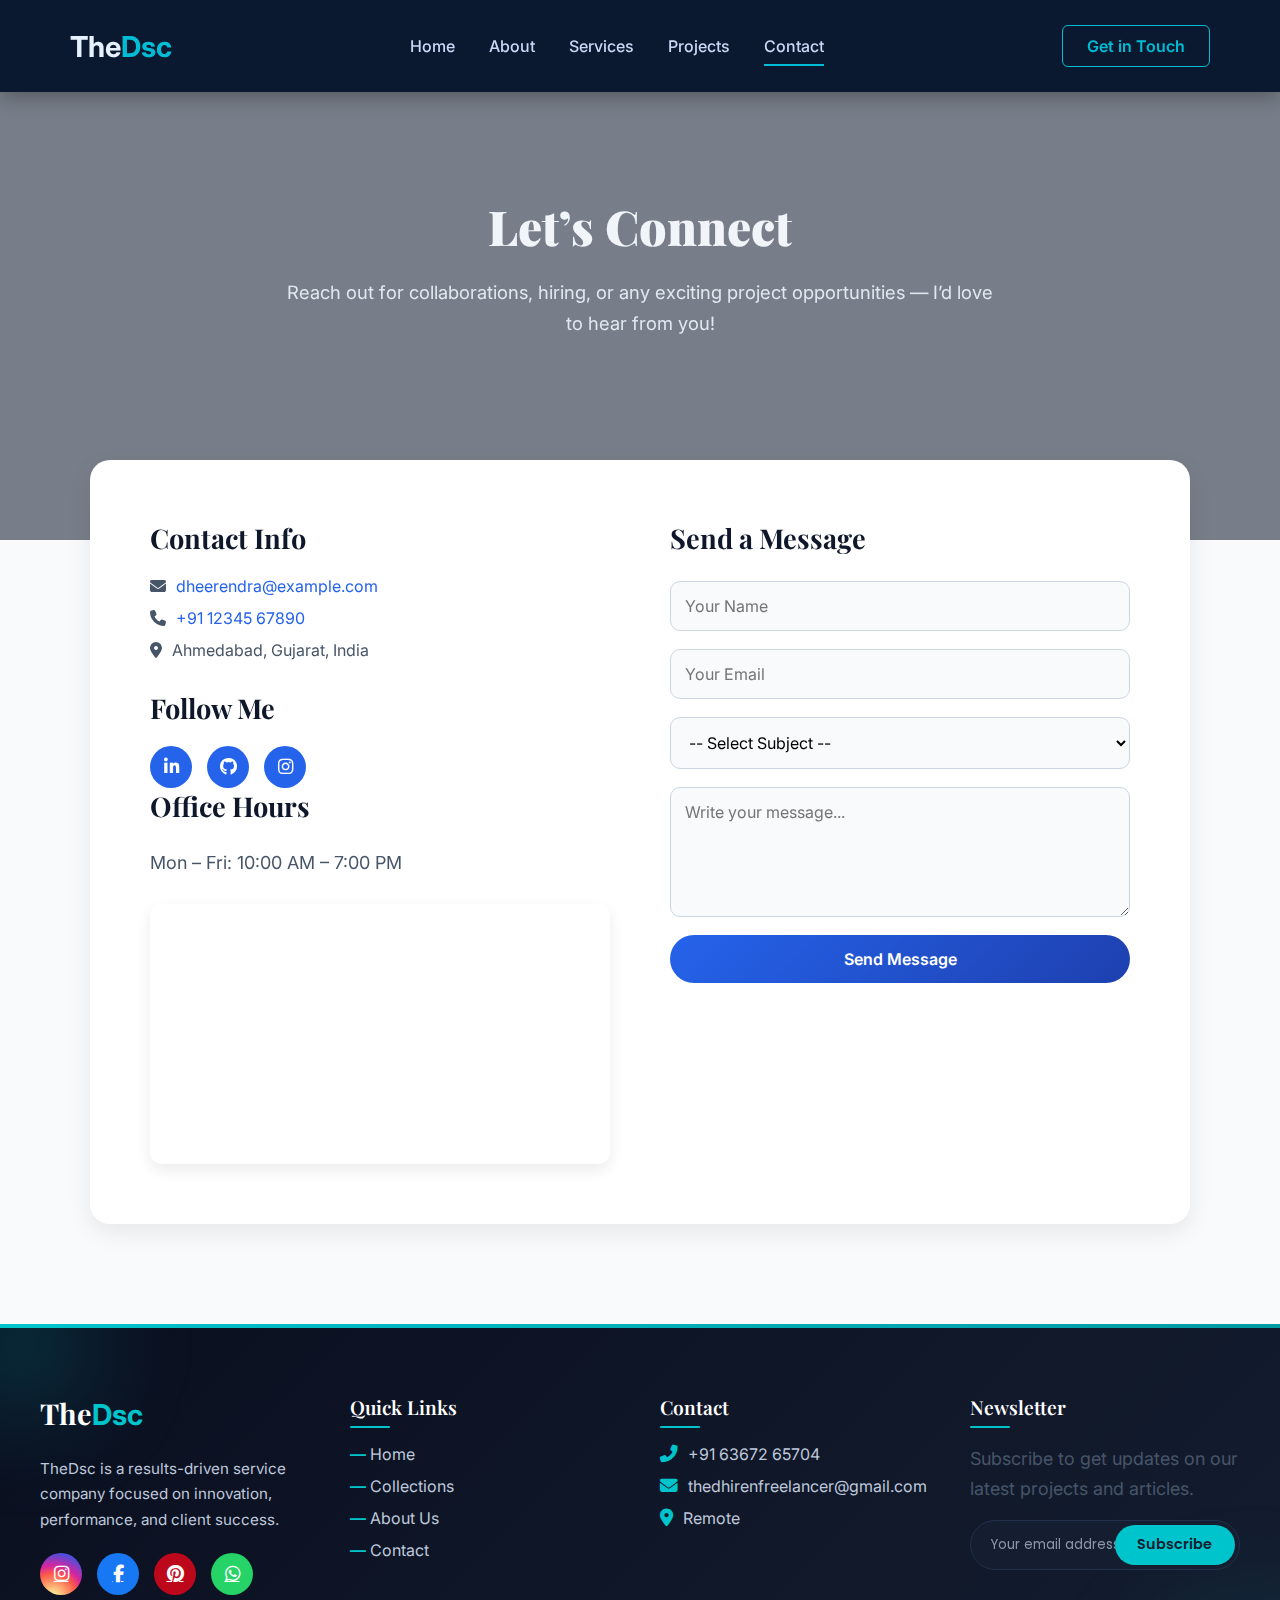
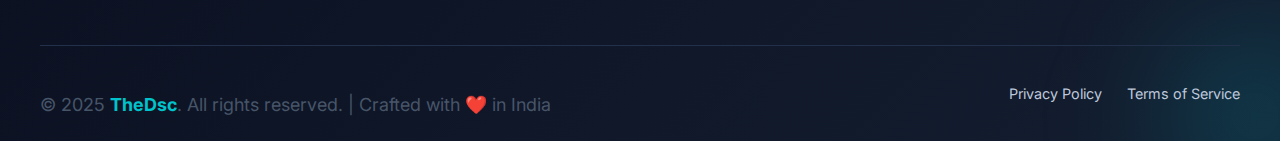
<file: contact.html>
<!DOCTYPE html>
<html lang="en">
<head>
  <meta charset="UTF-8" />
  <meta name="viewport" content="width=device-width, initial-scale=1.0" />
  <title>Contact | Dheerendra Singh</title>
  <link href="https://fonts.googleapis.com/css2?family=Inter:wght@400;500;600;700&family=Playfair+Display:wght@700;900&display=swap" rel="stylesheet">
  <link rel="stylesheet" href="https://cdnjs.cloudflare.com/ajax/libs/font-awesome/6.5.0/css/all.min.css">
  <link rel="stylesheet" href="index.css">

  <style>
    body {
      font-family: 'Inter', sans-serif;
      background-color: #f8fafc;
      color: #1e293b;
      margin: 0;
      padding: 0;
    }

    h1, h2, h3 {
      font-family: 'Playfair Display', serif;
    }

    /* HERO SECTION */
    .contact-hero {
      position: relative;
      height: 60vh;
      background: url('https://images.unsplash.com/photo-1522204501921-1943f3fb9c07?auto=format&fit=crop&w=1600&q=80') center/cover no-repeat;
      display: flex;
      flex-direction: column;
      justify-content: center;
      align-items: center;
      text-align: center;
      color: #fff;
      overflow: hidden;
    }

    .contact-hero::before {
      content: "";
      position: absolute;
      top: 0; left: 0;
      width: 100%; height: 100%;
      background: rgba(15, 23, 42, 0.55);
      backdrop-filter: blur(2px);
      z-index: 1;
    }

    .contact-hero-content {
      position: relative;
      z-index: 2;
      max-width: 750px;
      padding: 20px;
    }

    .contact-hero-content h1 {
      font-size: 3rem;
      font-weight: 900;
      margin-bottom: 0.8rem;
      color: #f1f5f9;
    }

    .contact-hero-content p {
      font-size: 1.15rem;
      color: #e2e8f0;
      line-height: 1.7;
    }

    /* CONTACT SECTION */
    .contact-section {
      max-width: 1100px;
      margin: -80px auto 100px;
      background: #fff;
      border-radius: 20px;
      box-shadow: 0 8px 25px rgba(0,0,0,0.08);
      padding: 60px;
      display: grid;
      grid-template-columns: 1fr 1fr;
      gap: 60px;
      position: relative;
      z-index: 2;
    }

    @media (max-width: 900px) {
      .contact-section {
        grid-template-columns: 1fr;
        padding: 40px 25px;
      }
    }

    /* LEFT INFO */
    .contact-info h3 {
      font-size: 1.7rem;
      color: #0f172a;
      margin-bottom: 20px;
    }

    .contact-info ul {
      list-style: none;
      padding: 0;
      margin-bottom: 30px;
    }

    .contact-info ul li {
      display: flex;
      align-items: center;
      gap: 10px;
      margin-bottom: 12px;
      font-size: 1rem;
      color: #475569;
    }

    .contact-info a {
      color: #2563eb;
      text-decoration: none;
      transition: color 0.3s;
    }

    .contact-info a:hover {
      color: #1e40af;
    }

    /* SOCIAL ICONS */
    .social-icons {
      display: flex;
      gap: 15px;
      margin-top: 20px;
    }

    .social-icons a {
      display: inline-flex;
      align-items: center;
      justify-content: center;
      width: 42px;
      height: 42px;
      border-radius: 50%;
      background: #2563eb;
      color: #fff;
      font-size: 1.1rem;
      transition: all 0.3s ease;
    }

    .social-icons a:hover {
      background: #1e40af;
      transform: translateY(-4px);
    }

    /* FORM SECTION */
    .contact-form h3 {
      font-size: 1.7rem;
      color: #0f172a;
      margin-bottom: 25px;
    }

    .contact-form form {
      display: flex;
      flex-direction: column;
    }

    .contact-form input,
    .contact-form select,
    .contact-form textarea {
      width: 100%;
      padding: 14px;
      margin-bottom: 18px;
      border-radius: 10px;
      border: 1px solid #cbd5e1;
      background: #f9fafb;
      font-size: 1rem;
      transition: all 0.3s;
    }

    .contact-form input:focus,
    .contact-form select:focus,
    .contact-form textarea:focus {
      border-color: #2563eb;
      box-shadow: 0 0 8px rgba(37, 99, 235, 0.2);
      outline: none;
    }

    .contact-form button {
      background: linear-gradient(135deg, #2563eb, #1e40af);
      color: #fff;
      border: none;
      padding: 14px 30px;
      border-radius: 50px;
      font-size: 1rem;
      font-weight: 600;
      cursor: pointer;
      transition: 0.3s ease;
    }

    .contact-form button:hover {
      transform: scale(1.05);
      box-shadow: 0 6px 20px rgba(37,99,235,0.4);
    }

    /* MAP */
    .map-container {
      width: 100%;
      height: 260px;
      border-radius: 12px;
      overflow: hidden;
      box-shadow: 0 6px 15px rgba(0,0,0,0.08);
      margin-top: 25px;
    }
  </style>
</head>

<body>
  <!-- Dynamic Header -->
  <header id="header-placeholder"></header>

  <!-- HERO SECTION -->
  <section class="contact-hero">
    <div class="contact-hero-content">
      <h1>Let’s Connect</h1>
      <p>Reach out for collaborations, hiring, or any exciting project opportunities — I’d love to hear from you!</p>
    </div>
  </section>

  <!-- CONTACT MAIN CONTENT -->
  <section class="contact-section">
    <!-- LEFT: INFO -->
    <div class="contact-info">
      <h3>Contact Info</h3>
      <ul>
        <li><i class="fa fa-envelope"></i> <a href="mailto:dheerendra@example.com">dheerendra@example.com</a></li>
        <li><i class="fa fa-phone"></i> <a href="tel:+911234567890">+91 12345 67890</a></li>
        <li><i class="fa fa-location-dot"></i> Ahmedabad, Gujarat, India</li>
      </ul>

      <h3>Follow Me</h3>
      <div class="social-icons">
        <a href="#"><i class="fab fa-linkedin-in"></i></a>
        <a href="#"><i class="fab fa-github"></i></a>
        <a href="#"><i class="fab fa-instagram"></i></a>
      </div>

      <h3>Office Hours</h3>
      <p>Mon – Fri: 10:00 AM – 7:00 PM</p>

      <div class="map-container">
        <iframe src="https://www.google.com/maps/embed?pb=!1m18!1m12!1m3!1d3670.719932729436!2d72.57419661450564!3d23.07705178489513!2m3!1f0!2f0!3f0!3m2!1i1024!2i768!4f13.1!3m3!1m2!1s0x395e84c6bdb99e21%3A0x849a3f1d7d4e8f2!2sAhmedabad%2C%20Gujarat%2C%20India!5e0!3m2!1sen!2sin!4v1697688449821!5m2!1sen!2sin"
          width="100%" height="100%" style="border:0;" allowfullscreen loading="lazy"></iframe>
      </div>
    </div>

    <!-- RIGHT: FORM -->
    <div class="contact-form">
      <h3>Send a Message</h3>
      <form>
        <input type="text" name="name" placeholder="Your Name" required>
        <input type="email" name="email" placeholder="Your Email" required>

        <select name="subject" required>
          <option value="">-- Select Subject --</option>
          <option value="hire">Hire Me</option>
          <option value="project">Project Inquiry</option>
        </select>

        <textarea name="message" rows="5" placeholder="Write your message..." required></textarea>
        <button type="submit">Send Message</button>
      </form>
    </div>
  </section>

  <!-- Dynamic Footer -->
  <footer id="footer-placeholder"></footer>
  <script src="index.js"></script>
</body>
</html>
</file>
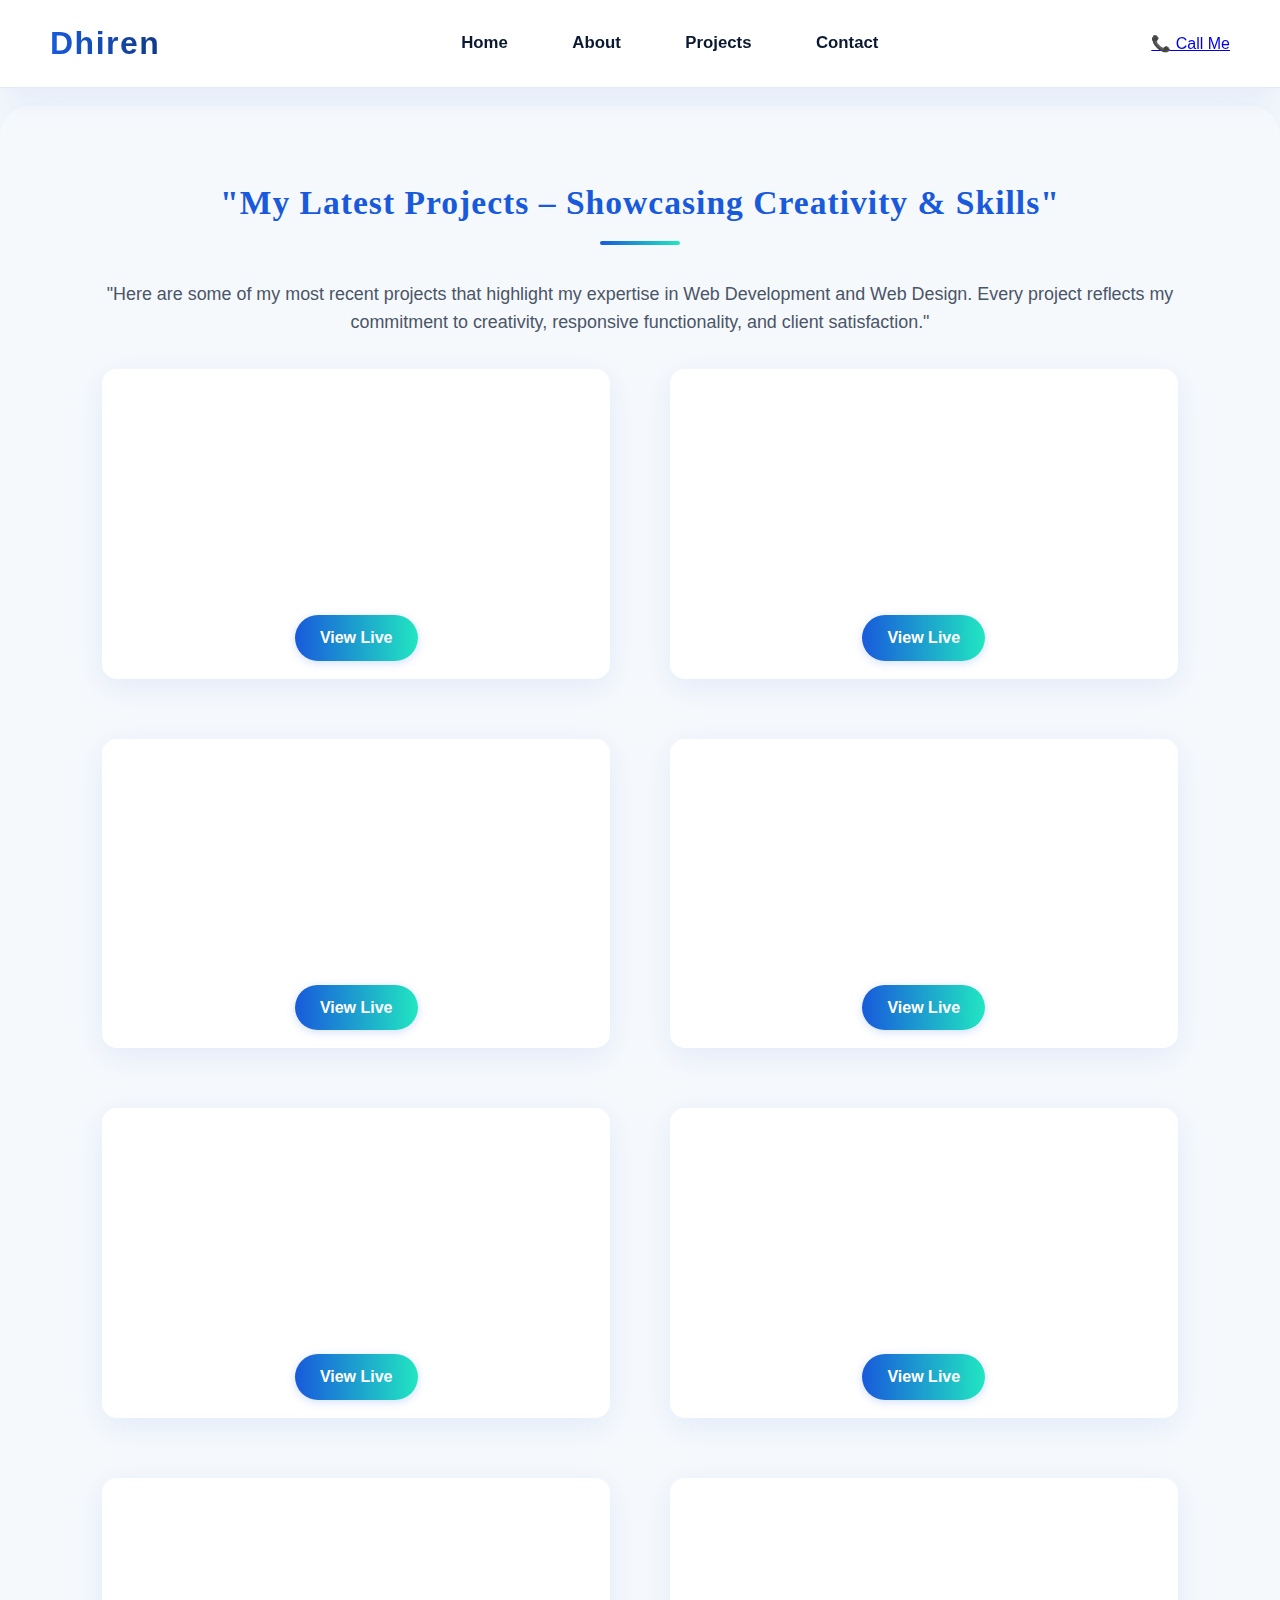
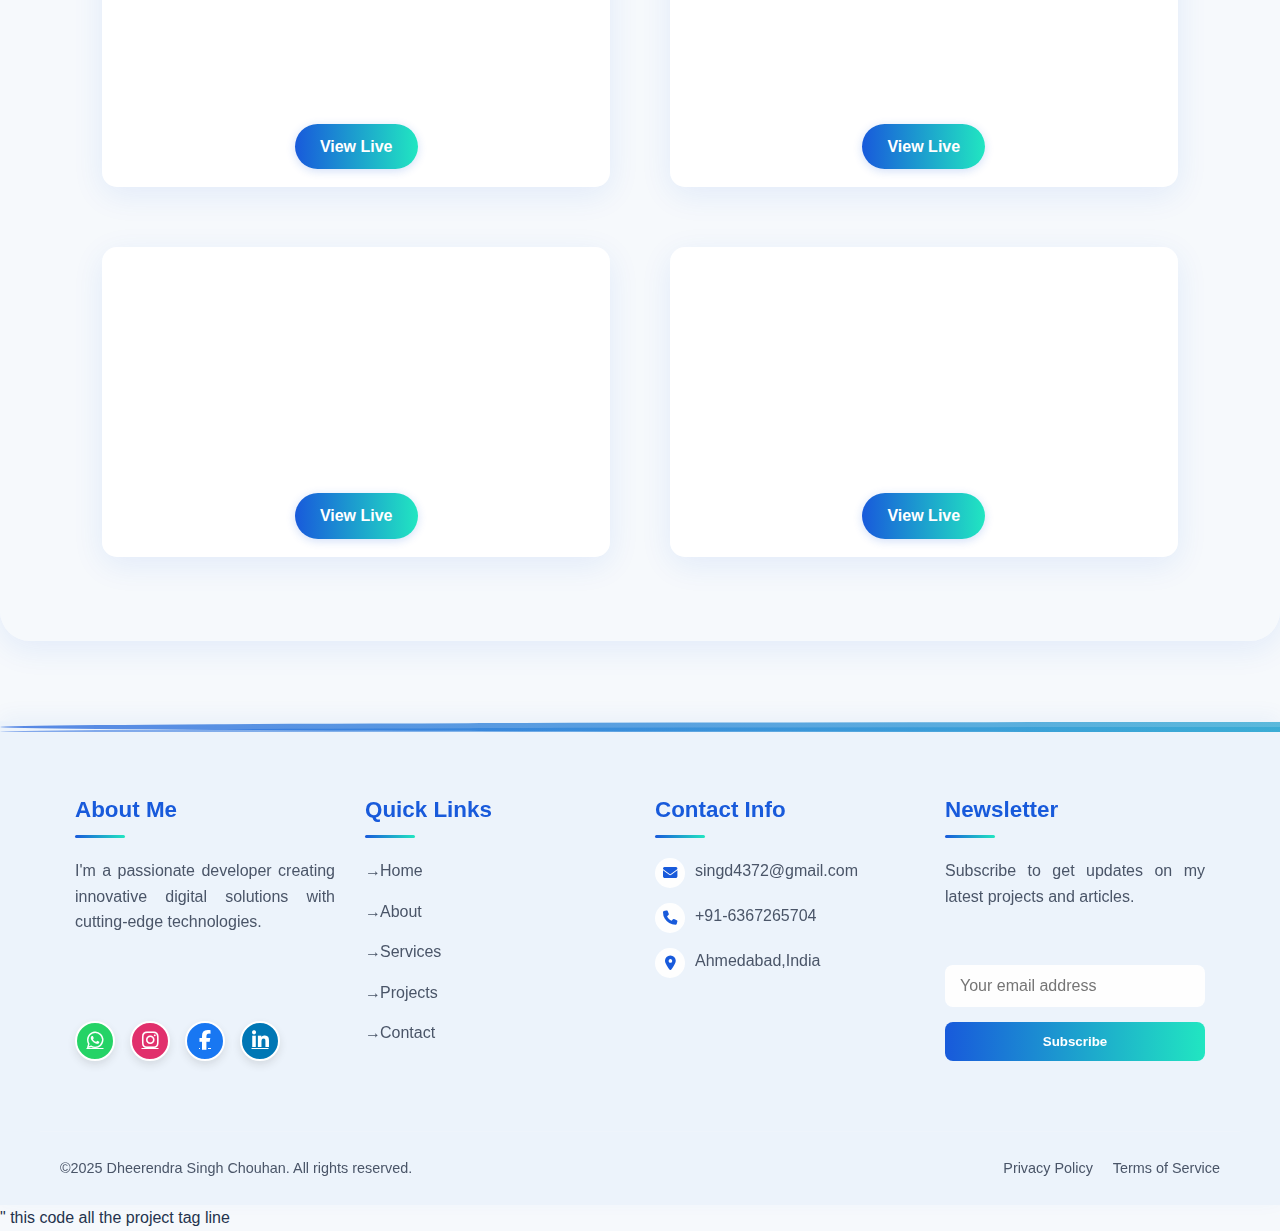
<file: portfolio.html>
<!DOCTYPE html>
<html lang="en">
<head>
    <meta charset="UTF-8">
    <meta name="viewport" content="width=device-width, initial-scale=1.0">
    <title>Document</title>
    <link rel="stylesheet" href="dhiren.css" />
   <link rel="stylesheet" href="https://cdnjs.cloudflare.com/ajax/libs/font-awesome/6.4.0/css/all.min.css" />
   
</head>
<!-- Header -->
    <header class="glass-header">
    <a href="index.html" class="logo animated-gradient">Dhiren</a>
    <nav class="navbar">
      <a href="index.html">Home</a>
      <a href="About.html">About</a>
      <a href="portfolio.html">Projects</a>
      <a href="contact.html">Contact</a>
    </nav>
    <a href="tel:+916367265704" class="call-button"> 📞 Call Me</a>
  </header>
<body>
       
<!-- ========== Projects Section Start ========== -->
<section class="projects">
  <h2 class="section-title">"My Latest Projects – Showcasing Creativity & Skills"</h2>
  <p class="section-subtitle">"Here are some of my most recent projects that highlight my expertise in Web Development and Web Design. Every project reflects my commitment to creativity, responsive functionality, and client satisfaction."</p>

  <div class="projects-grid">

        <!-- Project 0 -->
    <div class="project-card">
      <h3 class="project-title">   </h3>
      <div class="iframe-container">
        <iframe src="https://thecrystalengage.com/"></iframe>
      </div>
      <a href="https://thecrystalengage.com/" target="_blank" class="project-btn">View Live</a>
    </div> 

    <!-- Project 1 -->
    <div class="project-card">
      <h3 class="project-title">   </h3>
      <div class="iframe-container">
        <iframe src="https://www.pharmachemcosmetics.com/"></iframe>
      </div>
      <a href="https://www.pharmachemcosmetics.com/" target="_blank" class="project-btn">View Live</a>
    </div> 
    <!-- Project 2 -->
    <div class="project-card">
      <h3 class="project-title">   </h3>
      <div class="iframe-container">
        <iframe src="https://braugalie.com/"></iframe>
      </div>
      <a href="https://braugalie.com/" target="_blank" class="project-btn">View Live</a>
    </div>
    <!-- Project 3 -->
    <div class="project-card">
      <h3 class="project-title">   </h3>
      <div class="iframe-container">
        <iframe src="https://essencehotelparkslope.com/"></iframe>
      </div>
      <a href="https://essencehotelparkslope.com/" target="_blank" class="project-btn">View Live</a>
    </div>

    <!-- Project 4 -->
    <div class="project-card">
      <h3 class="project-title">   </h3>
      <div class="iframe-container">
        <iframe src="https://thefortuneacademy.in/"></iframe>
      </div>
      <a href="https://thefortuneacademy.in/" target="_blank" class="project-btn">View Live</a>
    </div>

    <!-- Project 5 -->
    <div class="project-card">
      <h3 class="project-title">   </h3>
      <div class="iframe-container">
        <iframe src="https://lostsoulcamps.com/"></iframe>
      </div>
      <a href="https://lostsoulcamps.com/" target="_blank" class="project-btn">View Live</a>
    </div>

    
    <!-- Project 6 -->
    <div class="project-card">
      <h3 class="project-title">   </h3>
      <div class="iframe-container">
        <iframe src="https://carrentservice.in/"></iframe>
      </div>
      <a href="https://carrentservice.in/" target="_blank" class="project-btn">View Live</a>
    </div>
       
    <!-- Project 7 -->
    <div class="project-card">
      <h3 class="project-title">   </h3>
      <div class="iframe-container">
        <iframe src="https://ramgroupindia.com/"></iframe>
      </div>
      <a href="https://ramgroupindia.com/" target="_blank" class="project-btn">View Live</a>
    </div>

     <!-- Project 8 -->
    <div class="project-card">
      <h3 class="project-title">   </h3>
      <div class="iframe-container">
        <iframe src="https://ratnakarfasteners.com/"></iframe>
      </div>
      <a href="https://ratnakarfasteners.com/" target="_blank" class="project-btn">View Live</a>
     </div>

          <!-- Project 9 -->
    <div class="project-card">
      <h3 class="project-title">   </h3>
      <div class="iframe-container">
        <iframe src="https://ratnakarfasteners.com/"></iframe>
      </div>
      <a href="https://ratnakarfasteners.com/" target="_blank" class="project-btn">View Live</a>
     </div>

   </div>
  </div>
</section>
<!-- ========== Projects Section End ========== -->

    <!--footer section start  -->
<footer class="portfolio-footer">
  <div class="footer-container">
    <div class="footer-section links-section">
      <h3 class="footer-heading">About Me</h3>
      <p class="footer-description">I'm a passionate developer creating innovative digital solutions with cutting-edge technologies.</p>
      <div class="social-icons">
        <a href="#" class="social-icon whatsapp"><i class="fab fa-whatsapp"></i></a>
        <a href="#" class="social-icon instagram"><i class="fab fa-instagram"></i></a>
        <a href="#" class="social-icon facebook"><i class="fab fa-facebook-f"></i></a>
        <a href="#" class="social-icon linkedin"><i class="fab fa-linkedin-in"></i></a>
      </div>
    </div>
    
    <div class="footer-section links-section">
      <h3 class="footer-heading">Quick Links</h3>
      <ul class="footer-links">
        <li><a href="index.html">Home</a></li>
        <li><a href="About.html">About</a></li>
        <li><a href="#">Services</a></li>
        <li><a href="portfolio.html">Projects</a></li>
        <li><a href="contact.html">Contact</a></li>
      </ul>
    </div>
    
    <div class="footer-section contact-section">
      <h3 class="footer-heading">Contact Info</h3>
      <ul class="contact-info">
        <li><i class="fas fa-envelope"></i> singd4372@gmail.com</li>
        <li><i class="fas fa-phone"></i> +91-6367265704</li>
        <li><i class="fas fa-map-marker-alt"></i> Ahmedabad,India</li>
      </ul>
    </div>
    
    <div class="footer-section newsletter-section">
      <h3 class="footer-heading">Newsletter</h3>
      <p class="footer-description">Subscribe to get updates on my latest projects and articles.</p>
      <form class="newsletter-form">
        <input type="email" placeholder="Your email address" required>
        <button type="submit">Subscribe</button>
      </form>
    </div>
  </div>
  
  <div class="footer-bottom">
    <div class="copyright">
      <p>&copy;2025 Dheerendra Singh Chouhan. All rights reserved.</p>
    </div>
    <div class="footer-bottom-links">
      <a href="#">Privacy Policy</a>
      <a href="#">Terms of Service</a>
    </div>
  </div>
  
  <div class="footer-decoration">
    <div class="wave"></div>
    <div class="wave"></div>
    <div class="wave"></div>
  </div>
</footer>
      <!--footer section end   -->

</body>
</html>  " this code all the project tag line
</file>
<file: index.css>
/* ===== START: GLOBAL & FONT STYLES ===== */
@import url('https://fonts.googleapis.com/css2?family=Inter:wght@400;500;600;700&display=swap');
@import url('https://fonts.googleapis.com/css2?family=Poppins:wght@400;500;600;700&display=swap'); /* 'Raj Rang' फुटर के लिए Poppins फ़ॉन्ट जोड़ा गया */

* {
  margin: 0;
  padding: 0;
  box-sizing: border-box;
  font-family: 'Inter', sans-serif;
}
/* ===== END: GLOBAL & FONT STYLES ===== */


/* ===== START: MAIN CONTENT FIX ===== */
/* यह कोड आपके कंटेंट को हेडर के नीचे ले आएगा */
main {
    padding-top: 100px; /* हेडर के लिए जगह (आप इसे अपनी ज़रूरत के हिसाब से 100px या 110px कर सकते हैं) */
    padding-bottom: 50px;
     /* पेज को कम से कम स्क्रीन जितना लंबा रखता है */
}
/* ===== END: MAIN CONTENT FIX ===== */


/* ===== START: NEW PROFESSIONAL HEADER STYLES (FIXED) ===== */
header#main-header {
    position: fixed;
    top: 0;
    left: 0;
    width: 100%;
    padding: 25px 70px;
    display: flex;
    justify-content: space-between;
    align-items: center;
    
    /* हेडर हमेशा गहरा नीला रहेगा ताकि साफ़ दिखे */
    background: #0a192f; 

    z-index: 1000;
    transition: all 0.4s ease-in-out;
    box-shadow: 0 5px 20px rgba(0, 0, 0, 0.3);
}
header#main-header.scrolled {
    /* स्क्रॉल करने पर पैडिंग छोटी हो जाएगी */
    padding: 15px 70px; 
}
.logo { font-size: 1.8rem; font-weight: 700; color: #e6f1ff; }
.logo span { color: #00bcd4; }
nav a {
    text-decoration: none; font-weight: 500; color: #ccd6f6; position: relative;
    padding: 5px 0; margin: 0 15px; transition: all 0.3s ease;
}
nav a:hover { color: #00bcd4; transform: translateY(-2px); }
nav a::after {
    content: ''; position: absolute; left: 0; bottom: -5px; width: 100%; height: 2px;
    background: #00bcd4; transform: scaleX(0); transform-origin: center; transition: transform 0.4s ease;
}
nav a:hover::after, nav a.active::after { transform: scaleX(1); }
.cta {
    padding: 10px 24px; border: 1px solid #00bcd4; border-radius: 6px; background: transparent;
    color: #00bcd4; font-weight: 600; text-decoration: none; transition: all 0.3s ease;
}
.cta:hover { background: rgba(0, 188, 212, 0.1); box-shadow: 0 0 15px rgba(0, 188, 212, 0.3); transform: translateY(-2px); }
.menu-toggle { display: none; flex-direction: column; gap: 5px; cursor: pointer; }
.menu-toggle div { width: 25px; height: 3px; background: #e6f1ff; border-radius: 2px; transition: all 0.3s; }
@media (max-width: 900px) {
    nav { display: none; flex-direction: column; gap: 20px; background: rgba(10, 25, 47, 0.98); padding: 25px; border-radius: 10px; position: absolute; top: 75px; right: 20px; width: 200px; }
    nav.show { display: flex; }
    nav a { color: #e6f1ff; }
    .menu-toggle { display: flex; }
    .cta { display: none; }
}
/* ===== END: NEW PROFESSIONAL HEADER STYLES (FIXED) ===== */ /* ===== START: FULL FOOTER STYLES ('Raj Rang Couture') ===== */

/* --- Assumes you've imported Font Awesome and Google Fonts --- */
/* @import url('https://cdnjs.cloudflare.com/ajax/libs/font-awesome/6.0.0-beta3/css/all.min.css'); */
/* @import url('https://fonts.googleapis.com/css2?family=Poppins:wght@400;600;700&display=swap'); */

/* --- Style for the top gradient bar --- */
.footer-top-bar {
  position: absolute;
  top: 0;
  left: 0;
  width: 100%;
  height: 4px;
  background: linear-gradient(90deg, #00c4cc 0%, #009aa3 100%);
}

.modern-footer {
  background: linear-gradient(135deg, #0a0f1f 0%, #141e30 100%);
  color: #dbe4ff;
  font-family: 'Poppins', sans-serif;
  padding: 70px 40px 20px;
  margin-top: 100px;
  position: relative;
  overflow: hidden;
}

.footer-content {
  display: grid;
  grid-template-columns: repeat(auto-fit, minmax(250px, 1fr));
  gap: 40px;
  max-width: 1200px;
  margin: auto;
  align-items: start; /* This aligns all columns to the top */
}

.footer-col h3 {
  font-size: 1.2rem;
  font-weight: 600;
  margin-bottom: 18px;
  color: #ffffff;
  position: relative;
}

.footer-col h3::after {
  content: "";
  width: 40px;
  height: 2px;
  background: #00c4cc;
  position: absolute;
  left: 0;
  bottom: -8px;
  border-radius: 2px;
}

.footer-col ul {
  list-style: none;
  padding: 0;
  margin: 0;
  line-height: 2;
}

/* --- Added styles for the '—' dash --- */
.footer-col ul li {
  position: relative;
  padding-left: 20px; /* Make space for the dash */
}

.footer-col ul li::before {
  content: "—";
  position: absolute;
  left: 0;
  top: 0;
  color: #00c4cc; /* Using your accent color */
  font-weight: 600;
}

.footer-col ul li a {
  color: #bfc8db;
  text-decoration: none;
  transition: color 0.3s ease;
}

.footer-col ul li a:hover {
  color: #00c4cc;
}

/* --- Remove the dash for the contact list (it uses icons) --- */
.footer-col.contact ul li {
  display: flex;
  align-items: center;
  gap: 10px;
  color: #bfc8db;
  padding-left: 0; /* Reset padding */
}

.footer-col.contact ul li::before {
  content: none; /* Remove the dash */
}

.footer-col.contact i {
  color: #00c4cc;
  font-size: 1.1rem;
}

/* --- Brand & Social Icons --- */
.brand-name {
  font-size: 1.8rem;
  color: #ffffff;
  margin-bottom: 10px;
}

.brand-name span {
  color: #00c4cc;
}

.brand p {
  font-size: 0.95rem;
  line-height: 1.7;
  color: #bfc8db;
  margin-bottom: 20px;
}

.social-icons {
  display: flex;
  gap: 15px;
}

/* Social icons with brand colors */
.social-icons a {
  display: inline-flex;
  align-items: center;
  justify-content: center;
  width: 36px;
  height: 36px;
  border-radius: 50%;
  color: #fff;
  font-size: 1.1rem;
  transition: all 0.3s ease;
}

.social-icons a.instagram {
  background: radial-gradient(circle at 30% 107%, #fdf497 0%, #fdf497 5%, #fd5949 45%, #d6249f 60%, #285AEB 90%);
}

.social-icons a.facebook {
  background: #1877f2;
}

.social-icons a.pinterest {
  background: #bd081c;
}

.social-icons a.whatsapp {
  background: #25d366;
}

/* Hover effect: slight glow & lift */
.social-icons a:hover {
  transform: translateY(-4px);
  filter: brightness(1.2) drop-shadow(0 0 8px rgba(255, 255, 255, 0.6));
}

/* --- Styles for Newsletter Form --- */
.newsletter-form {
  display: flex;
  position: relative;
  margin-top: 15px;
}
.newsletter-form input[type="email"] {
  width: 100%;
  padding: 14px 110px 14px 20px; /* Make space for button */
  border-radius: 50px;
  border: 1px solid #22304b;
  background: #141e30;
  color: #dbe4ff;
  outline: none;
  font-family: 'Poppins', sans-serif;
}
.newsletter-form input[type="email"]::placeholder {
  color: #bfc8db;
  opacity: 0.7;
}
.newsletter-form button[type="submit"] {
  position: absolute;
  right: 5px;
  top: 5px;
  bottom: 5px;
  border: none;
  background: #00c4cc;
  color: #141e30;
  font-weight: 600;
  border-radius: 50px;
  padding: 0 22px;
  cursor: pointer;
  transition: background 0.3s ease;
  font-family: 'Poppins', sans-serif;
  font-size: 0.9rem;
}
.newsletter-form button[type="submit"]:hover {
  background: #00e0e8;
}

/* --- Updated Footer Bottom layout --- */
.footer-bottom {
  border-top: 1px solid #22304b;
  margin-top: 50px;
  padding-top: 20px;
  font-size: 0.9rem;
  color: #bfc8db;
  display: flex;
  flex-wrap: wrap;
  justify-content: space-between;
  align-items: center;
  gap: 15px;
}

.footer-bottom b {
  color: #00c4cc;
}

.footer-bottom-links {
  display: flex;
  gap: 25px;
}
.footer-bottom-links a {
  color: #bfc8db;
  text-decoration: none;
  transition: color 0.3s ease;
}
.footer-bottom-links a:hover {
  color: #00c4cc;
}

/* --- Glow effect background --- */
.modern-footer::before {
  content: "";
  position: absolute;
  top: -80px;
  left: -80px;
  width: 200px;
  height: 200px;
  background: radial-gradient(circle, rgba(0, 196, 204, 0.3) 0%, transparent 70%);
  filter: blur(50px);
  z-index: 0;
}

.modern-footer::after {
  content: "";
  position: absolute;
  bottom: -100px;
  right: -100px;
  width: 250px;
  height: 250px;
  background: radial-gradient(circle, rgba(0, 196, 204, 0.3) 0%, transparent 70%);
  filter: blur(60px);
  z-index: 0;
}

.footer-content,
.footer-bottom {
  position: relative;
  z-index: 1;
}

/* --- Responsive Media Queries --- */
@media (max-width: 768px) {
  .footer-bottom {
    flex-direction: column;
    justify-content: center;
    gap: 12px;
  }
  .footer-bottom-links {
    order: -1; /* Moves links above copyright on mobile */
  }
}

@media (max-width: 600px) {
  .footer-col h3 {
    font-size: 1rem;
  }
  .brand-name {
    font-size: 1.4rem;
  }
}
/* ===== END: FULL FOOTER STYLES ===== *//* ===== START: WEB DEVELOPER HERO SECTION STYLES ===== */
.dev-hero-section {
  background: linear-gradient(135deg, #1e293b 0%, #0f172a 100%);
  color: #e2e8f0;
  padding: 160px 40px 120px;
  text-align: center;
  position: relative;
  margin-top: 50px;
  overflow: hidden;
  display: flex;
  flex-direction: column;
  align-items: center;
  justify-content: center;
  gap: 20px;
}

.dev-hero-content {
  max-width: 750px;
  margin: 0 auto;
  position: relative;
  z-index: 1;
}

.hero-subtitle {
  display: block;
  font-size: 1rem;
  font-weight: 500;
  color: #00bcd4;
  margin-bottom: 15px;
  letter-spacing: 1px;
  text-transform: uppercase;
}

.dev-hero-content h1 {
  font-size: 3.5rem;
  font-weight: 700;
  color: #ffffff;
  margin-bottom: 20px;
  line-height: 1.1;
}

.hero-description {
  font-size: 1.15rem;
  color: #94a3b8;
  margin-bottom: 40px;
  line-height: 1.7;
  max-width: 600px;
  margin-left: auto;
  margin-right: auto;
}

.hero-buttons {
  display: flex;
  justify-content: center;
  gap: 20px;
  flex-wrap: wrap;
}

.hero-cta {
  display: inline-block;
  padding: 12px 30px;
  border-radius: 6px;
  font-size: 1rem;
  font-weight: 600;
  text-decoration: none;
  transition: all 0.3s ease;
  border: 2px solid transparent;
}

.hero-cta.primary {
  background-color: #00bcd4;
  color: #0f172a;
  box-shadow: 0 4px 15px rgba(0, 188, 212, 0.2);
}

.hero-cta.primary:hover {
  background-color: #008c9e;
  transform: translateY(-3px);
  box-shadow: 0 6px 20px rgba(0, 188, 212, 0.3);
}

.hero-cta.secondary {
  background-color: transparent;
  color: #00bcd4;
  border-color: #00bcd4;
}

.hero-cta.secondary:hover {
  background-color: rgba(0, 188, 212, 0.1);
  transform: translateY(-3px);
}

/* ===== RESPONSIVE (DEV HERO) ===== */
@media (max-width: 1024px) {
  .dev-hero-content h1 {
    font-size: 3rem;
  }
  .hero-description {
    font-size: 1.05rem;
  }
}

@media (max-width: 768px) {
  .dev-hero-section {
    padding: 100px 20px 70px;
  }
  .dev-hero-content h1 {
    font-size: 2.5rem;
  }
  .hero-buttons {
    gap: 15px;
  }
}

@media (max-width: 480px) {
  .dev-hero-content h1 {
    font-size: 2rem;
  }
  .hero-cta {
    width: 100%;
    text-align: center;
  }
  .hero-buttons {
    flex-direction: column;
  }
}

/* ===== GLOBAL & FONT STYLES ===== */
body {
  font-family: "Inter", sans-serif;
  margin: 0;
  overflow-x: hidden;
  background: #ffffff;
  color: #1f2937;
}

/* ===== TEXT ANIMATION STYLES ===== */
@keyframes reveal-word {
  from { transform: translateY(100%); opacity: 0; }
  to { transform: translateY(0); opacity: 1; }
}

@keyframes fadeInUp {
  from { opacity: 0; transform: translateY(20px); }
  to { opacity: 1; transform: translateY(0); }
}

.animate-word-reveal .word-wrapper {
  display: inline-block;
  overflow: hidden;
  vertical-align: bottom;
}

.animate-word-reveal .animated-word {
  display: inline-block;
  transform: translateY(100%);
  opacity: 0;
  animation: reveal-word 0.8s cubic-bezier(0.25, 0.46, 0.45, 0.94) forwards;
}

.animate-word-reveal span:nth-of-type(1) .animated-word { animation-delay: 0.1s; }
.animate-word-reveal span:nth-of-type(2) .animated-word { animation-delay: 0.25s; }
.animate-word-reveal span:nth-of-type(3) .animated-word { animation-delay: 0.4s; }
.animate-word-reveal span:nth-of-type(4) .animated-word { animation-delay: 0.55s; }

.animate-fadeInUp {
  opacity: 0;
  animation: fadeInUp 1s ease forwards;
}

/* ===== HERO SECTION WITH IMAGE (UPDATED) ===== */
.hero-section {
  display: flex;
  flex-direction: column;
  align-items: center;
  justify-content: center;
  background: linear-gradient(135deg, rgba(248, 250, 252, 0.8), rgba(255, 255, 255, 0.95)),
              url("https://images.unsplash.com/photo-1525186402429-b4ff38bedbec?auto=format&fit=crop&w=1600&q=80") center/cover no-repeat;
  overflow: hidden;
  padding: 100px 20px;
  text-align: center;
  border-radius: 0 0 50px 50px;
  margin-top: -80px;
}

@media (min-width: 768px) {
  .hero-section {
    flex-direction: row;
    justify-content: space-between;
    padding: 6rem 4rem;
    text-align: left;
  }
}

/* ===== HERO TEXT AREA ===== */
.text-area {
  max-width: 600px;
  text-align: center;
  z-index: 1;
}

@media (min-width: 768px) {
  .text-area {
    text-align: left;
  }
}

h1 {
  font-family: "Playfair Display", serif;
  font-size: 3rem;
  font-weight: 700;
  color: #1e293b;
  line-height: 1.1;
}

@media (min-width: 768px) {
  h1 {
    font-size: 4rem;
  }
}

p {
  font-size: 1.125rem;
  color: #475569;
  line-height: 1.7;
  margin-top: 1.5rem;
}

p .font-semibold {
  color: #2563eb;
  font-weight: 600;
}

/* ===== BUTTONS ===== */
.btn {
  display: inline-flex;
  align-items: center;
  justify-content: center;
  font-weight: 700;
  border-radius: 9999px;
  padding: 1rem 2rem;
  font-size: 1.1rem;
  transition: all 0.3s ease;
  text-decoration: none;
}

.btn-resume {
  background: linear-gradient(135deg, #47c5ac, #4dbdbd);
  color: white;
  box-shadow: 0 8px 20px rgba(37, 99, 235, 0.2);
  width: 280px;
  margin-top: 40px;
}

.btn-resume:hover {
  transform: translateY(-3px) scale(1.05);
  box-shadow: 0 10px 25px rgba(37, 99, 235, 0.3);
}

/* ===== SLIDER ===== */
.hero-slider {
  perspective: 1200px;
  position: relative;
  width: 98%;
  height: 30vh;
  display: flex;
  justify-content: center;
  align-items: center;
  margin-top: 40px;
}

@media (min-width: 768px) {
  .hero-slider {
    width: 45%;
    height: 70vh;
    margin-top: 0;
  }
}

.slide {
  position: absolute;
  width: 70%;
  height: 70%;
  border-radius: 1rem;
  object-fit: cover;
  opacity: 1;
  transition: transform 0.8s cubic-bezier(0.25, 0.46, 0.45, 0.94), opacity 0.6s ease;
  box-shadow: 0 10px 15px rgba(0, 0, 0, 0.1);
}

@media (min-width: 768px) {
  .slide {
    width: 60%;
  }
}

/* ===== MOBILE FIXES ===== */
@media (max-width: 480px) {
  .hero-section {
    padding: 80px 15px;
    background-position: center;
  }
  h1 {
    font-size: 2.2rem;
  }
  p {
    font-size: 1rem;
  }
  .btn-resume {
    width: 100%;
    font-size: 1rem;
  }
}
/*======hero section end====*/
/* ===== About Section ===== */
.about-section {
  padding: 100px 20px;
  background: #f8fafc;
}

.about-container {
  display: flex;
  flex-wrap: wrap;
  align-items: center;
  max-width: 1200px;
  margin: 0 auto;
  gap: 60px;
}

.about-image {
  flex: 1;
  min-width: 320px;
  display: flex;
  justify-content: center;
}

.about-image img {
  border-radius: 50%;
  width: 400px;
  height: 400px;
  object-fit: cover;
  box-shadow: 0 20px 40px rgba(0,0,0,0.15);
  transition: transform 0.5s ease;
}

.about-image img:hover {
  transform: scale(1.05);
}

.about-content {
  flex: 1.2;
  min-width: 300px;
}

.about-content h2 {
  font-family: 'Playfair Display', serif;
  font-size: 3rem;
  color: #1e293b;
  margin-bottom: 25px;
  line-height: 1.2;
}

.about-content p {
  font-size: 1.2rem;
  color: #475569;
  line-height: 1.8;
  margin-bottom: 35px;
}

.about-content p span {
  font-weight: 700;
  color: #2563eb;
}

.hire-btn {
  display: inline-block;
  padding: 15px 38px;
  background: #2563eb;
  color: #fff;
  font-weight: 600;
  border-radius: 10px;
  text-decoration: none;
  font-size: 1.05rem;
  transition: all 0.3s ease;
}

.hire-btn:hover {
  background: #1e40af;
  transform: translateY(-3px);
  box-shadow: 0 8px 20px rgba(37, 99, 235, 0.3);
}

/* ===== Responsive ===== */
@media(max-width:768px){
  .about-container {
    flex-direction: column;
    text-align: center;
    gap: 40px;
  }
  .about-image img {
    width: 320px;
    height: 320px;
  }
  .hire-btn {
    margin-top: 10px;
  }
}
/* ===== End About Section ===== */
/* Home Page Services Section */
.home-services {
    padding: 5rem 1rem;
    background: #f8fafc;
}

.section-title {
    font-family: "Playfair Display", serif;
    font-size: 2.5rem;
    font-weight: 700;
    color: #1e293b;
    text-align: center;
    margin-bottom: 0.5rem;
}

.section-subtitle {
    color: #2563eb;
    text-align: center;
    margin-bottom: 3rem;
    font-weight: 500;
    font-size: 1.2rem;
}

.services-grid {
    display: grid;
    grid-template-columns: repeat(auto-fit, minmax(280px, 1fr));
    gap: 2rem;
    max-width: 1200px;
    margin: 0 auto;
}

.service-card {
    background: #ffffff;
    padding: 2rem 1.5rem;
    border-radius: 20px;
    text-align: center;
    box-shadow: 0 8px 25px rgba(0,0,0,0.1);
    border: 1px solid rgba(37,99,235,0.2);
    transition: transform 0.4s ease, box-shadow 0.4s ease;
    cursor: pointer;
}

.service-card:hover {
    transform: translateY(-10px);
    box-shadow: 0 15px 35px rgba(37,99,235,0.3);
}

.service-icon {
    font-size: 3rem;
    color: #2563eb;
    margin-bottom: 1rem;
    transition: transform 0.3s ease;
}

.service-card:hover .service-icon {
    transform: rotate(15deg) scale(1.2);
}

.service-title {
    font-size: 1.5rem;
    font-weight: 700;
    margin-bottom: 0.8rem;
    color: #1e293b;
}

.service-desc {
    font-size: 1rem;
    color: #475569;
    line-height: 1.7;
    margin-bottom: 1.5rem;
}

.service-btn {
    display: inline-block;
    padding: 0.6rem 1.5rem;
    border-radius: 50px;
    font-weight: 600;
    color: #ffffff;
    background: linear-gradient(135deg, #2563eb, #3b82f6);
    text-decoration: none;
    transition: all 0.3s ease;
}

.service-btn:hover {
    transform: translateY(-3px) scale(1.05);
    background: linear-gradient(135deg, #3b82f6, #2563eb);
}

/* Responsive */
@media(max-width:768px){
    .service-title { font-size: 1.25rem; }
}

@media(max-width:480px){
    .section-title { font-size: 2rem; }
    .service-icon { font-size: 2.5rem; }
}
/* End Home Page Services Section */
.projects-section {
  max-width: 1200px;
  margin: 80px auto;
  padding: 0 20px;
  text-align: center;
}

.section-title {
  font-size: 2.5rem;
  font-weight: 700;
  color: #1e293b;
  margin-bottom: 0.5rem;
}

.section-subtitle {
  color: #2563eb;
  font-weight: 500;
  margin-bottom: 3rem;
}

.projects-grid {
  display: grid;
  grid-template-columns: repeat(auto-fit, minmax(320px, 1fr));
  gap: 2rem;
}

.project-card {
  background: rgba(255, 255, 255, 0.15);
  backdrop-filter: blur(15px);
  border-radius: 20px;
  padding: 1.5rem;
  box-shadow: 0 8px 25px rgba(0,0,0,0.1);
  transition: transform 0.4s ease, box-shadow 0.4s ease;
  border: 1px solid rgba(37,99,235,0.3);
}

.project-card:hover {
  transform: translateY(-10px);
  box-shadow: 0 15px 35px rgba(37,99,235,0.3);
}

.project-card iframe {
  width: 100%;
  height: 350px;
  border-radius: 12px;
  margin-bottom: 15px;
  box-shadow: 0 8px 20px rgba(0,0,0,0.1);
}

.project-title {
  font-size: 1.5rem;
  font-weight: 700;
  color: #1e293b;
  margin-bottom: 0.5rem;
}

.project-desc {
  font-size: 1rem;
  color: #475569;
  margin-bottom: 1rem;
  line-height: 1.6;
}

.project-btn {
  display: inline-block;
  padding: 10px 25px;
  border-radius: 50px;
  font-weight: 600;
  color: #ffffff;
  background: linear-gradient(135deg, #2563eb, #3b82f6);
  text-decoration: none;
  transition: all 0.3s ease;
}

.project-btn:hover {
  transform: translateY(-3px) scale(1.05);
  background: linear-gradient(135deg, #3b82f6, #2563eb);
}

@media(max-width:768px) {
  .project-card iframe { height: 300px; }
}
@media(max-width:480px) {
  .project-card iframe { height: 250px; }
}
/* ===== End Portfolio Section ===== */
/* =====================
   CTA 1 – PROJECT / SERVICE (PREMIUM)
===================== */
.cta-service {
  position: relative;
  text-align: center;
  padding: 160px 20px;
  background: linear-gradient(to right, rgba(37,99,235,0.7), rgba(30,58,138,0.7)),
              url('https://images.unsplash.com/photo-1522075469751-3a6694fb2f61?auto=format&fit=crop&w=1200&q=80') center/cover;
  color: #fff;
  overflow: hidden;
  background-attachment: fixed;
  backdrop-filter: blur(10px);
}

.cta-service::before {
  content: "";
  position: absolute;
  top: -30%;
  left: -30%;
  width: 160%;
  height: 160%;
  background: radial-gradient(circle at center, rgba(255,255,255,0.08), transparent 70%);
  animation: spinLight 20s linear infinite;
  z-index: 0;
}

@keyframes spinLight {
  0% { transform: rotate(0deg) scale(1); }
  100% { transform: rotate(360deg) scale(1); }
}

.cta-service h2 {
  font-size: 3rem;
  font-weight: 800;
  letter-spacing: 1px;
  margin-bottom: 20px;
  text-shadow: 0 3px 15px rgba(0,0,0,0.5);
  position: relative;
  z-index: 2;
}

.cta-service p {
  max-width: 750px;
  margin: 0 auto 40px;
  color: #dbeafe;
  font-size: 1.2rem;
  line-height: 1.9;
  text-shadow: 0 2px 10px rgba(0,0,0,0.4);
  position: relative;
  z-index: 2;
}

.cta-service a {
  display: inline-block;
  padding: 16px 48px;
  font-size: 1.2rem;
  font-weight: 700;
  border-radius: 100px;
  background: linear-gradient(135deg, #facc15, #fde047);
  color: #1e293b;
  text-decoration: none;
  position: relative;
  overflow: hidden;
  transition: all 0.5s ease;
  box-shadow: 0 10px 35px rgba(250,204,21,0.4);
  z-index: 2;
}

.cta-service a::before {
  content: "";
  position: absolute;
  top: 0; left: -100%;
  width: 100%;
  height: 100%;
  background: rgba(255,255,255,0.3);
  transform: skewX(-30deg);
  transition: 0.5s;
}

.cta-service a:hover::before {
  left: 150%;
}

.cta-service a:hover {
  transform: translateY(-6px) scale(1.05);
  box-shadow: 0 12px 45px rgba(250,204,21,0.6);
}

/* =====================
   CTA 2 – HIRE ME (ELITE DESIGN)
===================== */
.cta-hire {
  position: relative;
  text-align: center;
  padding: 170px 20px;
  background: linear-gradient(to right, rgba(15,23,42,0.75), rgba(30,64,175,0.65)),
              url('https://images.unsplash.com/photo-1504384308090-c894fdcc538d?auto=format&fit=crop&w=1200&q=80') center/cover;
  color: #ffffff;
  overflow: hidden;
  background-attachment: fixed;
  backdrop-filter: blur(10px);
}

.cta-hire::before {
  content: "";
  position: absolute;
  top: -50%;
  left: -50%;
  width: 200%;
  height: 200%;
  background: conic-gradient(from 0deg, rgba(37,99,235,0.25), transparent 40%, rgba(59,130,246,0.25), transparent 80%);
  animation: rotateGlow 25s linear infinite;
  z-index: 0;
}

@keyframes rotateGlow {
  0% { transform: rotate(0deg); }
  100% { transform: rotate(360deg); }
}

.cta-hire h2 {
  font-size: 3rem;
  font-weight: 800;
  margin-bottom: 20px;
  text-shadow: 0 3px 15px rgba(0,0,0,0.6);
  position: relative;
  z-index: 2;
}

.cta-hire p {
  max-width: 740px;
  margin: 0 auto 40px;
  color: #dbeafe;
  font-size: 1.2rem;
  line-height: 1.9;
  text-shadow: 0 2px 10px rgba(0,0,0,0.4);
  position: relative;
  z-index: 2;
}

.cta-hire a {
  display: inline-block;
  padding: 16px 52px;
  font-size: 1.2rem;
  font-weight: 700;
  border-radius: 100px;
  background: linear-gradient(135deg, #2563eb, #3b82f6);
  color: #ffffff;
  text-decoration: none;
  position: relative;
  overflow: hidden;
  transition: all 0.5s ease;
  box-shadow: 0 10px 40px rgba(37,99,235,0.5);
  z-index: 2;
}

.cta-hire a::after {
  content: "";
  position: absolute;
  top: 0; left: -100%;
  width: 100%;
  height: 100%;
  background: rgba(255,255,255,0.25);
  transform: skewX(-30deg);
  transition: 0.5s;
}

.cta-hire a:hover::after {
  left: 150%;
}

.cta-hire a:hover {
  transform: translateY(-6px) scale(1.05);
  box-shadow: 0 12px 55px rgba(37,99,235,0.7);
  background: linear-gradient(135deg, #1e3a8a, #2563eb);
}
</file>
<file: dhiren.css>
/* 🌐 Updated Classic Palette for Professional Portfolio */
:root {
  --bg-color: #f6f9fc;           /* Very light blue-gray */
  --text-color: #24334d;         /* Deep slate blue */
  --title-color: #185adb;        /* Classic deep blue accent */
  --paragraph-color: #4a5568;    /* Modern dark gray */
  --accent-color: #185adb;       /* Main accent blue */
  --accent-dark: #0a1931;        /* Very dark blue */
  --accent-light: #eaf2fb;       /* Soft light blue */
  --glass-light: rgba(255,255,255,0.96);
  --glass-dark: rgba(234,242,251,0.92);
  --glass-info: rgba(246,249,252,0.96);
  --section-gradient: linear-gradient(90deg, #185adb 0%, #0a1931 100%);
  --shadow-glass: 0 8px 32px 0 rgba(24, 90, 219, 0.09);
  --header-gradient: linear-gradient(90deg, #185adb, #0a1931);
  --btn-gradient: linear-gradient(90deg, #185adb 0%, #21e6c1 100%);
  --btn-gradient-hover: linear-gradient(90deg, #21e6c1 0%, #185adb 100%);
}

/* ===== Reset ===== */
* {
  margin: 0;
  padding: 0;
  box-sizing: border-box;
}

body {
  background: var(--bg-color);
  color: var(--text-color);
  font-family: 'Segoe UI', 'Arial', sans-serif;
  min-height: 100vh;
  padding-top: 70px;
}

/* ===== Glass Header ===== */
.glass-header {
  position: fixed;
  top: 0;
  width: 100%;
  padding: 18px 50px;
  display: flex;
  justify-content: space-between;
  align-items: center;
  background: var(--glass-light);
  backdrop-filter: blur(14px);
  border-bottom: 1px solid #e3eaf5;
  z-index: 1000;
  animation: slideDown 1s cubic-bezier(.38,.7,.3,1.1);
  box-shadow: var(--shadow-glass);
}

/* ===== Animated Logo ===== */
.logo {
  font-size: 2rem;
  font-weight: bold;
  letter-spacing: 1.5px;
  background: var(--header-gradient);
  background-size: 200% 200%;
  -webkit-background-clip: text;
  -webkit-text-fill-color: transparent;
  animation: gradientMove 6s ease-in-out infinite;
}

/* ===== Navbar ===== */
.navbar a {
  margin-left: 28px;
  color: var(--accent-dark);
  font-weight: 600;
  position: relative;
  text-decoration: none;
  font-size: 1.05rem;
  padding: 7px 16px;
  border-radius: 6px;
  transition: color 0.3s, background 0.3s, box-shadow 0.3s, transform 0.3s;
  background: transparent;
}
.navbar a:hover {
  color: #fff;
  background: var(--btn-gradient);
  box-shadow: 0 0 12px #185adb66;
  transform: scale(1.09);
}
.navbar a::before {
  content: "";
  position: absolute;
  bottom: -5px;
  left: 0;
  width: 0%;
  height: 2px;
  background: var(--accent-color);
  transition: 0.3s width;
  border-radius: 2px;
}
.navbar a:hover::before {
  width: 100%;
}

/* ===== Hero Section ===== */
.hero-section {
  display: flex;
  flex-wrap: wrap;
  justify-content: space-between;
  align-items: center;
  padding: 80px 10% 30px 10%;
  min-height: 600px;
  background: var(--bg-color);
  position: relative;
  animation: fadeIn 1.2s cubic-bezier(.38,.7,.3,1.1);
}
.hero-left {
  flex: 1.5;
  max-width: 48%;
  z-index: 1;
  display: flex;
  flex-direction: column;
  justify-content: center;
  animation: leftIn 1.2s 0.2s cubic-bezier(.38,.7,.3,1.1) backwards;
}
.hero-left h1 {
  font-size: 2rem;
  margin-bottom: 6px;
  color: var(--title-color);
}
.hero-left h2 {
  font-size: 2.6rem;
  margin-bottom: 12px;
  font-weight: bold;
  letter-spacing: 1.5px;
  color: var(--accent-dark);
}
.hero-left p {
  font-size: 1.2rem;
  margin-bottom: 32px;
  color: var(--paragraph-color);
  font-weight: 500;
}

.dotted-sphere-container {
  position: relative;
  width: 340px;
  height: 340px;
  display: flex;
  align-items: center;
  justify-content: center;
  background: transparent;
}

#sphere {
  position: absolute;
  left: 50%; top: 50%;
  transform: translate(-50%, -50%);
  width: 290px; height: 290px;
  z-index: 2;
  pointer-events: none;
  background: transparent;
}

/* Optional: soft glow like your image */
.dotted-sphere-container::before {
  content: "";
  position: absolute;
  top: 50%; left: 50%;
  width: 330px; height: 330px;
  background: radial-gradient(circle, #36c9d022 0%, #f6fafd 80%);
  border-radius: 50%;
  transform: translate(-50%, -50%);
  z-index: 0;
  pointer-events: none;
}
/* ===== Resume Button ===== */
.resume-btn {
  padding: 14px 32px;
  background: var(--glass-dark);
  color: var(--accent-color);
  font-size: 1rem;
  font-weight: bold;
  border-radius: 32px;
  border: 1.5px solid #e3eaf5;
  box-shadow: 0 2px 12px #185adb33;
  text-decoration: none;
  display: inline-block;
  text-align: center;
  transition: background 0.3s, color 0.3s, box-shadow 0.3s, transform 0.3s;
  position: relative;
  margin-bottom: 24px;
  overflow: hidden;
}
.resume-btn:hover {
  color: #fff;
  background: var(--btn-gradient);
  box-shadow: 0 0 28px #21e6c1cc;
  transform: scale(1.07);
}

/* ===== Video Button ===== */
.video-button {
  display: flex;
  align-items: center;
  gap: 15px;
  cursor: pointer;
  transition: transform 0.3s;
  margin-bottom: 18px;
}
.video-button:hover { transform: scale(1.09);}
.circle-outer {
  width: 64px; height: 64px;
  border-radius: 50%;
  border: 2px dashed var(--accent-color);
  display: flex; justify-content: center; align-items: center;
  background: radial-gradient(circle, var(--accent-light) 80%, transparent);
  animation: pulse-ring 1.7s infinite;
}
.circle-inner {
  width: 44px; height: 44px;
  background: var(--btn-gradient);
  border-radius: 50%;
  display: flex; justify-content: center; align-items: center;
  box-shadow: 0 0 10px #21e6c1aa;
  transition: background 0.2s;
  z-index: 1;
}
.circle-inner i { color: #fff; font-size:28px; }
.video-button:hover .circle-inner { background: var(--btn-gradient-hover);}
.watch-text { color: var(--title-color); font-size: 1.09rem; font-weight: 500; }

@keyframes pulse-ring {
  0% { box-shadow: 0 0 0 0 #21e6c133; }
  70% { box-shadow: 0 0 0 14px #21e6c100; }
  100% { box-shadow: 0 0 0 0 #21e6c100; }
}

/* ===== Hero Right and Orbit Social Icons Circular Motion ===== */
.hero-right {
  position: relative;
  display: flex;
  align-items: center;
  justify-content: center;
  min-width: 420px; /* Ensure enough space for orbit-group */
  min-height: 420px;
}

.profile-img {
  width: 320px;
  height: 320px;
  object-fit: cover;
  border-radius: 50%;
  box-shadow: var(--shadow-glass);
  background: var(--glass-light);
  position: relative;
  z-index: 2;
  display: block;
}

.orbit-group {
  position: absolute;
  top: 50%; left: 50%;
  width: 400px; height: 400px;
  transform: translate(-50%, -50%);
  pointer-events: none;
  z-index: 3; /* Above bg, below img */
}

.orbit {
  position: absolute;
  left: 50%; top: 50%;
  transform: translate(-50%, -50%);
  pointer-events: auto;
}

.orbit1 { /* WhatsApp: top */
  transform: rotate(0deg) translate(-50%, -200px);
  animation: orbit-circular 5s linear infinite;
}
.orbit2 { /* Instagram: right */
  transform: rotate(90deg) translate(-50%, -200px);
  animation: orbit-circular 5s linear infinite;
  animation-delay: 1.25s;
}
.orbit3 { /* Facebook: bottom */
  transform: rotate(180deg) translate(-50%, -200px);
  animation: orbit-circular 5s linear infinite;
  animation-delay: 2.5s;
}
.orbit4 { /* LinkedIn: left */
  transform: rotate(270deg) translate(-50%, -200px);
  animation: orbit-circular 5s linear infinite;
  animation-delay: 3.75s;
}

@keyframes orbit-circular {
  0%   { transform: rotate(0deg)   translate(-50%, -200px) rotate(0deg);}
  100% { transform: rotate(360deg) translate(-50%, -200px) rotate(-360deg);}
}

.social-icon {
  width: 45px;
  height: 45px;
  border-radius: 50%;
  display: flex; align-items: center; justify-content: center;
  box-shadow: 0 0 12px #185adb44;
  font-size: 1.2rem;
  border: 2px solid #fff;
  background: var(--accent-color);
  z-index: 4;
  transition: transform 0.3s, box-shadow 0.3s, filter 0.3s;
}

/* Brand colors for each icon */
.orbit1 .social-icon { background: #25D366; color: #fff; border-color: #25D366;}    /* WhatsApp */
.orbit2 .social-icon { background: #E1306C; color: #fff; border-color: #E1306C;}    /* Instagram */
.orbit3 .social-icon { background: #1877F2; color: #fff; border-color: #1877F2;}    /* Facebook */
.orbit4 .social-icon { background: #0077B5; color: #fff; border-color: #0077B5;}    /* LinkedIn */

.social-icon:hover {
  transform: scale(1.18) rotate(-6deg);
  filter: brightness(1.12) drop-shadow(0 0 8px #fff);
  box-shadow: 0 0 22px #21e6c1cc;
}

/* Responsive Orbit Group for mobile/tablet */
@media (max-width: 1100px) {
  .about-section, .services, .certificate-section, .projects {
    padding-left: 2vw;
    padding-right: 2vw;
    max-width: 98vw;
  }
  .hero-section { padding: 80px 3vw 30px 3vw; }
  .orbit-group { width: 320px; height: 320px; }
}
@media (max-width: 900px) {
  .hero-right {
    min-width: 260px;
    min-height: 260px;
  }
  .profile-img { width: 180px; height: 180px; }
  .orbit-group { width: 220px; height: 220px; }
  .orbit1, .orbit2, .orbit3, .orbit4 {
    /* Update radius for smaller screens */
    transform: rotate(var(--orbit-angle,0deg)) translate(-50%, -110px);
    animation-name: orbit-circular-mobile;
  }
}
@keyframes orbit-circular-mobile {
  0%   { transform: rotate(0deg)   translate(-50%, -110px) rotate(0deg);}
  100% { transform: rotate(360deg) translate(-50%, -110px) rotate(-360deg);}
}
@media (max-width: 600px) {
  .glass-header { padding: 10px 12px; }
  .navbar a { margin-left: 12px; font-size: 1rem;}
  .logo { font-size: 1.3rem;}
  .hero-section { padding: 50px 1vw 20px 1vw; }
  .profile-img, .about-img { width: 100px; height: 100px; }
  .about-section, .services, .certificate-section, .projects {
    padding: 22px 1vw;
  }
  .section-title { font-size: 1.1rem;}
  .orbit-group { width: 120px; height: 120px; }
}

/* ===== About Section ===== */
.about-section {
  display: flex;
  align-items: center;
  justify-content: space-between;
  padding: 70px 8% 60px 8%;
  background: var(--glass-light);
  border-radius: 28px;
  box-shadow: var(--shadow-glass);
  margin: 28px auto;
  max-width: 1600px;
  animation: fadeInUp 1.1s 0.2s cubic-bezier(.38,.7,.3,1.1) backwards;
}
.about-left {
  flex: 1;
  text-align: center;
}
.about-img {
  width: 220px;
  height: 220px;
  object-fit: cover;
  border-radius: 50%;
  box-shadow: var(--shadow-glass);
  background: var(--glass-dark);
  margin-bottom: 16px;
  transition: transform 0.5s;
}
.about-img:hover { transform: scale(1.06) rotate(-2deg); }
.about-right {
  flex: 2;
  color: var(--text-color);
  padding-left: 30px;
}
.section-title {
  font-size: 2rem;
  margin-bottom: 18px;
  color: var(--title-color);
  font-weight: 700;
  letter-spacing: 1px;
}
.about-description {
  font-size: 1.08rem;
  line-height: 1.6;
  margin-bottom: 18px;
  color: var(--accent-dark);
}
.about-description span {
  color: var(--accent-color);
  font-weight: bold;
}
.about-details {
  font-size: 1rem;
  margin-bottom: 22px;
  color: var(--paragraph-color);
  line-height: 1.6;
}
.about-btn {
  padding: 12px 30px;
  background: var(--btn-gradient);
  border: none;
  color: #fff;
  font-weight: bold;
  border-radius: 30px;
  transition: 0.3s;
  text-decoration: none;
  box-shadow: 0 2px 12px #185adb33;
}
.about-btn:hover {
  transform: scale(1.07) rotate(-2deg);
  box-shadow: 0 0 22px #185adb;
  background: var(--btn-gradient-hover);
}

/* ===== Certificates Section ===== */
.certificate-section {
  display: grid;
  grid-template-columns: 1fr 1fr;
  gap: 2rem;
  padding: 2.5rem 7%;
  background: var(--glass-info);
  border-radius: 30px;
  box-shadow: var(--shadow-glass);
  align-items: center;
  min-height: 340px;
  max-width: 1600px;
  margin: 38px auto;
  animation: fadeInUp 1.1s 0.3s cubic-bezier(.38,.7,.3,1.1) backwards;
}
.content-area h2 {
  font-size: 1.2rem;
  color: var(--accent-dark);
  margin-bottom: 1rem;
}
.content-area p {
  font-size: 1rem;
  color: var(--paragraph-color);
  margin-bottom: 1.5rem;
}
#view-btn {
  padding: 0.7rem 1.4rem;
  font-size: 1rem;
  background: var(--btn-gradient);
  color: #fff;
  border: none;
  border-radius: 12px;
  cursor: pointer;
  box-shadow: 0 2px 10px #185adb33;
  transition: background 0.3s, transform 0.3s;
}
#view-btn:hover {
  opacity: 0.97;
  transform: scale(1.07);
  box-shadow: 0 0 18px #21e6c1cc;
  background: var(--btn-gradient-hover);
}
.image-area {
  width: 100%;
  height: 210px;
  border-radius: 20px;
  overflow: hidden;
  display: flex;
  align-items: center;
  justify-content: center;
  background: var(--glass-light);
  box-shadow: var(--shadow-glass);
}
.image-area img {
  width: 100%;
  height: 100%;
  object-fit: contain;
  border-radius: 20px;
  transition: opacity 0.5s;
}

/* ===== Services Section ===== */
.services {
  padding: 70px 7%;
  background: var(--glass-dark);
  border-radius: 30px;
  box-shadow: var(--shadow-glass);
  margin: 36px auto;
  max-width: 1600px;
  animation: fadeInUp 1.1s 0.34s cubic-bezier(.38,.7,.3,1.1) backwards;
}
.services .container {
  max-width: 1000px;
  margin: auto;
  text-align: center;
}
.services .section-title {
  font-size: 2rem;
  margin-bottom: 40px;
  color: var(--title-color);
  font-weight: 700;
  letter-spacing: 1px;
}
.services .service-cards {
  display: grid;
  grid-template-columns: repeat(auto-fit, minmax(260px, 1fr));
  gap: 24px;
}
.services .service-card {
  background: var(--glass-light);
  padding: 28px 16px;
  border-radius: 16px;
  transition: transform 0.3s, box-shadow 0.3s;
  box-shadow: var(--shadow-glass);
  position: relative;
  animation: fadeInCard 1.1s cubic-bezier(.38,.7,.3,1.1);
}
.services .service-card:hover {
  transform: translateY(-8px) scale(1.06) rotate(-2deg);
  box-shadow: 0 8px 28px #185adb99;
}
.services .service-card .icon {
  margin-bottom: 15px;
}
.services .service-card svg.feather-monitor { stroke: #185adb; }
.services .service-card svg.feather-code { stroke: #0a1931; }
.services .service-card svg.feather-shopping-cart { stroke: #21e6c1; }
.services .service-card h3 {
  font-size: 1.19rem;
  margin-bottom: 11px;
  color: var(--title-color);
}
.services .service-card p {
  font-size: 1rem;
  color: var(--paragraph-color);
  margin-bottom: 7px;
}
.Service-btn {
  padding: 9px 23px;
  background: var(--btn-gradient);
  border: none;
  color: #fff;
  font-weight: bold;
  border-radius: 30px;
  transition: 0.3s;
  text-decoration: none;
  box-shadow: 0 2px 10px #185adb33;
  display: inline-block;
  text-align: center;
  margin-top: 11px;
}
.Service-btn:hover {
  transform: scale(1.09) rotate(-2deg);
  box-shadow: 0 0 16px #21e6c1cc;
  background: var(--btn-gradient-hover);
}

/* ===== Projects Section ===== */
.projects {
  padding: 70px 8% 60px 8%;
  background: var(--glass-info);
  border-radius: 30px;
  box-shadow: var(--shadow-glass);
  margin: 36px auto 48px auto;
  max-width: 1600px;
  animation: fadeInUp 1.1s 0.37s cubic-bezier(.38,.7,.3,1.1) backwards;
  text-align: center;
}
.projects .section-title {
  font-size: 2.1rem;
  font-weight: bold;
  color: var(--title-color);
}
.projects .section-subtitle {
  font-size: 1.12rem;
  color: var(--paragraph-color);
  margin-bottom: 32px;
}
.projects-grid {
  display: grid;
  grid-template-columns: repeat(auto-fit, minmax(320px, 1fr));
  gap: 60px;
  margin-bottom: 24px;
}
.project-card {
  background: var(--glass-light);
  border-radius: 15px;
  padding: 18px;
  box-shadow: var(--shadow-glass);
  transition: transform 0.3s, box-shadow 0.3s;
  animation: fadeInCard 1.1s cubic-bezier(.38,.7,.3,1.1);
}
.project-card:hover {
  transform: translateY(-8px) scale(1.06) rotate(-2deg);
  box-shadow: 0 8px 28px #185adb99;
}
.project-title {
  color: var(--accent-dark);
  font-size: 1.13rem;
  margin-bottom: 12px;
  text-align: center;
  font-weight: 600;
}
.iframe-container {
  position: relative;
  width: 100%;
  height: 200px;
  overflow: hidden;
  border-radius: 10px;
  background: #fff;
  margin-bottom: 10px;
}
.iframe-container iframe {
  width: 100%;
  height: 100%;
  border: none;
  display: block;
}
.project-btn {
  display: inline-block;
  padding: 10px 25px;
  background: var(--btn-gradient);
  border-radius: 30px;
  color: #fff;
  font-weight: bold;
  text-decoration: none;
  margin-top: 6px;
  transition: 0.3s;
  box-shadow: 0 2px 10px #185adb33;
  text-align: center;
  font-size: 1rem;
}
.project-btn:hover {
  transform: scale(1.09) rotate(-2deg);
  box-shadow: 0 0 14px #21e6c1cc;
  background: var(--btn-gradient-hover);
}

/* ===== View All Button ===== */
#project-btn {
  display: inline-block;
  padding: 12px 28px;
  border-radius: 30px;
  font-weight: bold;
  color: #fff;
  background: var(--btn-gradient);
  margin-top: 19px;
  box-shadow: 0 2px 10px #185adb33;
  cursor: pointer;
  border: none;
  transition: 0.3s;
  text-align: center;
  font-size: 1rem;
}
#project-btn:hover {
  box-shadow: 0 0 24px #21e6c1cc;
  transform: scale(1.09) rotate(-2deg);
  background: var(--btn-gradient-hover);
}

/* ====== CONTACT SECTION START ====== */
/* Contact Section (uses dhiren.css palette) */
.contact-seam-section {
  display: flex;
  align-items: center;
  justify-content: center;
  min-height: 60vh;
  background: var(--bg-color);
}
.contact-seam-box {
  display: flex;
  gap: 0;
  background: var(--glass-light);
  box-shadow: var(--shadow-glass);
  border-radius: 28px;
  overflow: hidden;
  width: 650px;
  max-width: 98vw;
  backdrop-filter: blur(7px);
}
.contact-form-side {
  flex: 1.2;
  padding: 40px 30px 30px 30px;
  display: flex;
  flex-direction: column;
  justify-content: center;
  background: var(--glass-dark);
}
.contact-form-side h2 {
  margin: 0 0 22px 0;
  font-size: 1.6rem;
  font-weight: 600;
  letter-spacing: 1px;
  color: var(--title-color);
}
.contact-form-side form {
  display: flex;
  flex-direction: column;
}
.contact-form-side input,
.contact-form-side textarea {
  margin-bottom: 12px;
  padding: 12px;
  border: 2px solid #b8d4ee;
  border-radius: 8px;
  font-size: 1rem;
  background: var(--glass-light);
  outline: none;
  transition: border 0.2s;
  color: var(--text-color);
}
.contact-form-side input:focus,
.contact-form-side textarea:focus {
  border-color: var(--accent-color);
  box-shadow: 0 0 6px #b8d4ee;
}
.contact-form-side button {
  background: var(--btn-gradient);
  color: #fff;
  border: none;
  border-radius: 8px;
  padding: 13px 0;
  font-size: 1rem;
  font-weight: 500;
  cursor: pointer;
  box-shadow: 0 2px 8px #b8d4ee;
  transition: background 0.2s;
}
.contact-form-side button:hover {
  background: var(--btn-gradient-hover);
}
.contact-social {
  margin-top: 18px;
}
.contact-social a {
  margin-right: 14px;
  color: var(--accent-color);
  font-size: 1.1rem;
  transition: color 0.18s;
  background: var(--glass-dark);
  border-radius: 50%;
  padding: 7px;
  box-shadow: 0 1px 6px #b8d4ee;
}
.contact-social a:hover {
  color: var(--accent-dark);
  background: var(--glass-light);
}
.contact-info-side {
  flex: 1;
  background: var(--glass-info);
  padding: 36px 30px;
  display: flex;
  flex-direction: column;
  justify-content: center;
}
.contact-info-side ul {
  list-style: none;
  padding: 0;
  margin: 0;
}
.contact-info-side li {
  display: flex;
  align-items: center;
  margin-bottom: 20px;
  font-size: 1.05rem;
  color: var(--text-color);
}
.contact-info-side i {
  font-size: 1.1rem;
  color: var(--accent-color);
  margin-right: 14px;
  background: var(--glass-dark);
  border-radius: 50%;
  padding: 7px;
  box-shadow: 0 1px 6px #b8d4ee;
}
.contact-info-side span {
  word-break: break-all;
}
/* Responsive */
@media (max-width: 700px) {
  .contact-seam-box {
    flex-direction: column;
    width: 98vw;
    border-radius: 18px;
  }
  .contact-info-side {
    padding: 22px 24px;
    border-top: 1px solid #b8d4ee;
  }
  .contact-form-side {
    padding: 28px 20px 20px 20px;
  }
}
/* ====== CONTACT SECTION END ====== */

/* === Animations === */
@keyframes slideDown {
  from { transform: translateY(-80px); opacity: 0; }
  to { transform: translateY(0); opacity: 1; }
}
@keyframes gradientMove {
  0% { background-position: 0% 50%; }
  50% { background-position: 100% 50%; }
  100% { background-position: 0% 50%; }
}
@keyframes fadeIn {
  from { opacity: 0; transform: translateY(40px);}
  to { opacity: 1; transform: translateY(0);}
}
@keyframes fadeInUp {
  from { opacity: 0; transform: translateY(60px);}
  to { opacity: 1; transform: translateY(0);}
}
@keyframes leftIn {
  from { opacity: 0; transform: translateX(-60px);}
  to { opacity: 1; transform: translateX(0);}
}
@keyframes rightIn {
  from { opacity: 0; transform: translateX(60px);}
  to { opacity: 1; transform: translateX(0);}
}
@keyframes imagePop {
  from { opacity: 0; transform: scale(0.8);}
  to { opacity: 1; transform: scale(1);}
}
@keyframes fadeInCard {
  from { opacity: 0; transform: scale(0.95);}
  to { opacity: 1; transform: scale(1);}
}
/* ===== Footer Styles ===== *//* ===== Footer Styles ===== */
.portfolio-footer {
  position: relative;
  background: var(--glass-dark);
  backdrop-filter: blur(10px);
  border-top: 1px solid rgba(255, 255, 255, 0.1);
  color: var(--text-color);
  padding: 70px 0 0 0;
  margin-top: 80px;
  overflow: hidden;
  animation: fadeInUp 1.2s ease-out;
  box-shadow: 0 -5px 20px rgba(24, 90, 219, 0.05);
}

.footer-container {
  max-width: 1200px;
  margin: 0 auto;
  padding: 0 20px;
  display: flex;
  flex-wrap: wrap;
  justify-content: space-between;
}

.footer-section {
  flex: 1;
  min-width: 250px;
  margin-bottom: 30px;
  padding: 0 15px;
  animation: fadeInUp 1s ease-out;
  animation-fill-mode: both;
  display: flex;
  flex-direction: column;
  background: transparent; /* Explicitly set background to transparent */
}

.footer-section:nth-child(1) { animation-delay: 0.1s; }
.footer-section:nth-child(2) { animation-delay: 0.2s; }
.footer-section:nth-child(3) { animation-delay: 0.3s; }
.footer-section:nth-child(4) { animation-delay: 0.4s; }

/* Consistent heading style for all sections */
.footer-heading {
  font-size: 1.4rem;
  margin-bottom: 20px;
  color: var(--title-color);
  position: relative;
  padding-bottom: 10px;
  display: inline-block;
  text-align: left; /* Ensure consistent alignment */
}

.footer-heading::after {
  content: "";
  position: absolute;
  bottom: 0;
  left: 0;
  width: 50px;
  height: 3px;
  background: var(--btn-gradient);
  border-radius: 3px;
}

/* Consistent description style for all sections */
.footer-description {
  color: var(--paragraph-color);
  line-height: 1.6;
  margin-bottom: 20px;
  text-align: justify;
}

/* Social icons styling */
.social-icons {
  display: flex;
  gap: 15px;
  margin-top: auto;
}

.social-icon {
  width: 40px;
  height: 40px;
  border-radius: 50%;
  display: flex;
  align-items: center;
  justify-content: center;
  color: #fff;
  font-size: 1.2rem;
  transition: all 0.3s ease;
  box-shadow: 0 4px 8px rgba(0, 0, 0, 0.1);
}

.social-icon:hover {
  transform: translateY(-5px) scale(1.1);
  box-shadow: 0 8px 15px rgba(0, 0, 0, 0.2);
}

.social-icon.whatsapp { background: #25D366; }
.social-icon.instagram { background: #E1306C; }
.social-icon.facebook { background: #1877F2; }
.social-icon.linkedin { background: #0077B5; }

/* Footer links styling */
.footer-links {
  list-style: none;
  padding: 0;
  margin: 0;
}

.footer-links li {
  margin-bottom: 15px;
}

.footer-links a {
  color: var(--paragraph-color);
  text-decoration: none;
  transition: all 0.3s ease;
  position: relative;
  padding-left: 15px;
  display: inline-block;
}

.footer-links a::before {
  content: "→";
  position: absolute;
  left: 0;
  transition: transform 0.3s ease;
}

.footer-links a:hover {
  color: var(--accent-color);
  padding-left: 20px;
}

.footer-links a:hover::before {
  transform: translateX(5px);
}

/* Contact info styling */
.contact-info {
  list-style: none;
  padding: 0;
  margin: 0;
}

.contact-info li {
  display: flex;
  align-items: flex-start;
  margin-bottom: 15px;
  color: var(--paragraph-color);
}

.contact-info i {
  margin-right: 10px;
  color: var(--accent-color);
  background: var(--glass-light);
  width: 30px;
  height: 30px;
  border-radius: 50%;
  display: flex;
  align-items: center;
  justify-content: center;
  font-size: 0.9rem;
  flex-shrink: 0;
}

.contact-info span {
  line-height: 1.5;
}

/* Newsletter form styling */
.newsletter-form {
  display: flex;
  flex-direction: column;
  gap: 15px;
  margin-top: auto;
}

.newsletter-form p {
  color: var(--paragraph-color);
  margin-bottom: 10px;
  font-size: 0.95rem;
}

.newsletter-form input {
  padding: 12px 15px;
  border: none;
  border-radius: 8px;
  background: var(--glass-light);
  color: var(--text-color);
  font-size: 1rem;
  outline: none;
  transition: all 0.3s ease;
  width: 100%;
  box-sizing: border-box;
}

.newsletter-form input:focus {
  box-shadow: 0 0 0 2px var(--accent-light);
}

.newsletter-form button {
  padding: 12px 15px;
  border: none;
  border-radius: 8px;
  background: var(--btn-gradient);
  color: white;
  font-weight: bold;
  cursor: pointer;
  transition: all 0.3s ease;
  width: 100%;
  box-sizing: border-box;
}

.newsletter-form button:hover {
  background: var(--btn-gradient-hover);
  transform: translateY(-3px);
  box-shadow: 0 5px 15px rgba(24, 90, 219, 0.3);
}

/* Footer bottom styling */
.footer-bottom {
  display: flex;
  justify-content: space-between;
  align-items: center;
  padding: 25px 20px;
  margin-top: 40px;
  border-top: 1px solid rgba(255, 255, 255, 0.1);
  flex-wrap: wrap;
  gap: 15px;
  max-width: 1200px;
  margin-left: auto;
  margin-right: auto;
}

.copyright p {
  color: var(--paragraph-color);
  font-size: 0.9rem;
  margin: 0;
}

.footer-bottom-links {
  display: flex;
  gap: 20px;
}

.footer-bottom-links a {
  color: var(--paragraph-color);
  text-decoration: none;
  font-size: 0.9rem;
  transition: color 0.3s ease;
}

.footer-bottom-links a:hover {
  color: var(--accent-color);
}

/* Footer decoration */
.footer-decoration {
  position: absolute;
  top: 0;
  left: 0;
  width: 100%;
  height: 10px;
  overflow: hidden;
}

.wave {
  position: absolute;
  top: 0;
  left: 0;
  width: 200%;
  height: 100%;
  background: var(--btn-gradient);
  border-radius: 50%;
  animation: wave 8s linear infinite;
  opacity: 0.7;
}

.wave:nth-child(2) {
  top: 5px;
  animation: wave 10s linear reverse infinite;
  opacity: 0.5;
}

.wave:nth-child(3) {
  top: 10px;
  animation: wave 12s linear infinite;
  opacity: 0.3;
}

@keyframes wave {
  0% { transform: translateX(0) translateY(0); }
  50% { transform: translateX(-25%) translateY(-5px); }
  100% { transform: translateX(-50%) translateY(0); }
}

/* Responsive adjustments */
@media (max-width: 992px) {
  .footer-section {
    flex: 0 0 calc(50% - 30px);
  }
}

@media (max-width: 768px) {
  .footer-section {
    flex: 0 0 100%;
    margin-bottom: 40px;
  }
  
  .footer-bottom {
    flex-direction: column;
    text-align: center;
  }
  
  .footer-bottom-links {
    justify-content: center;
  }
}
    /*  about'us -- page--start*//* CSS Variables */
:root {
  --bg-color: #f6f9fc;
  --text-color: #24334d;
  --title-color: #185adb;
  --paragraph-color: #4a5568;
  --accent-color: #185adb;
  --accent-dark: #0a1931;
  --accent-light: #eaf2fb;
  --glass-light: rgba(255,255,255,0.96);
  --glass-dark: rgba(234,242,251,0.92);
  --glass-info: rgba(246,249,252,0.96);
  --section-gradient: linear-gradient(90deg, #185adb 0%, #0a1931 100%);
  --shadow-glass: 0 8px 32px 0 rgba(24, 90, 219, 0.09);
  --header-gradient: linear-gradient(90deg, #185adb, #0a1931);
  --btn-gradient: linear-gradient(90deg, #185adb 0%, #21e6c1 100%);
  --btn-gradient-hover: linear-gradient(90deg, #21e6c1 0%, #185adb 100%);
}

/* Reset and Base Styles */
* {
  margin: 0;
  padding: 0;
  box-sizing: border-box;
}

body {
  font-family: 'Montserrat', sans-serif;
  background-color: var(--bg-color);
  color: var(--text-color);
  line-height: 1.6;
  overflow-x: hidden;
}

.container {
  max-width: 1200px;
  margin: 0 auto;
  padding: 0 20px;
}

/* Hero Section */
.hero {
  padding: 160px 0 80px;
  text-align: center;
  background: linear-gradient(135deg, var(--glass-light) 0%, var(--glass-dark) 100%);
  border-radius: 0 0 30px 30px;
  position: relative;
  overflow: hidden;
}

.hero::before {
  content: '';
  position: absolute;
  top: 0;
  left: 0;
  width: 100%;
  height: 100%;
  background: url('data:image/svg+xml,<svg width="100" height="100" viewBox="0 0 100 100" xmlns="http://www.w3.org/2000/svg"><rect width="100" height="100" fill="none" stroke="%23185adb" stroke-width="0.5" opacity="0.1"/></svg>');
  background-size: 20px 20px;
  z-index: -1;
}

.hero-title {
  font-family: 'Roboto Slab', serif;
  font-size: 3.5rem;
  font-weight: 700;
  margin-bottom: 20px;
  background: var(--header-gradient);
  -webkit-background-clip: text;
  -webkit-text-fill-color: transparent;
  background-clip: text;
  color: transparent;
  animation: fadeInUp 1s ease;
}

.hero-subtitle {
  font-size: 1.5rem;
  color: var(--paragraph-color);
  max-width: 700px;
  margin: 0 auto 30px;
  animation: fadeInUp 1s ease 0.2s;
  animation-fill-mode: both;
}

.hero-badge {
  display: inline-block;
  background: var(--btn-gradient);
  color: white;
  padding: 10px 25px;
  border-radius: 30px;
  font-weight: 600;
  font-size: 1rem;
  box-shadow: 0 5px 15px rgba(24, 90, 219, 0.3);
  animation: fadeInUp 1s ease 0.4s;
  animation-fill-mode: both;
}

/* Section Styles */
.section {
  padding: 80px 0;
}

.section-title {
  font-family: 'Roboto Slab', serif;
  font-size: 2.5rem;
  font-weight: 700;
  text-align: center;
  margin-bottom: 50px;
  position: relative;
  color: var(--title-color);
}

.section-title::after {
  content: '';
  position: absolute;
  bottom: -15px;
  left: 50%;
  transform: translateX(-50%);
  width: 80px;
  height: 4px;
  background: var(--btn-gradient);
  border-radius: 2px;
}

/* About Section */
.about {
  background: var(--glass-light);
  border-radius: 20px;
  box-shadow: var(--shadow-glass);
  margin: 40px 0;
  overflow: hidden;
}

.about-container {
  display: flex;
  flex-wrap: wrap;
  align-items: center;
}

.about-image {
  flex: 1;
  min-width: 300px;
  position: relative;
  padding: 40px;
}

.about-image::before {
  content: '';
  position: absolute;
  top: 20px;
  left: 20px;
  right: 20px;
  bottom: 20px;
  border: 3px solid var(--accent-color);
  border-radius: 50%;
  z-index: -1;
  opacity: 0.3;
}

.about-image img {
  width: 100%;
  max-width: 350px;
  height: auto;
  border-radius: 50%;
  object-fit: cover;
  border: 5px solid white;
  box-shadow: 0 10px 30px rgba(0, 0, 0, 0.1);
  transition: transform 0.5s ease;
}

.about-image:hover img {
  transform: scale(1.05);
}

.about-content {
  flex: 2;
  min-width: 300px;
  padding: 40px;
}

.about-title {
  font-family: 'Roboto Slab', serif;
  font-size: 2.2rem;
  font-weight: 700;
  margin-bottom: 20px;
  color: var(--title-color);
}

.about-text {
  font-size: 1.1rem;
  color: var(--paragraph-color);
  margin-bottom: 25px;
  line-height: 1.8;
}

.about-stats {
  display: flex;
  flex-wrap: wrap;
  gap: 20px;
  margin-top: 30px;
}

.stat-item {
  flex: 1;
  min-width: 120px;
  text-align: center;
  padding: 15px;
  background: var(--glass-dark);
  border-radius: 12px;
  box-shadow: var(--shadow-glass);
}

.stat-number {
  font-size: 2rem;
  font-weight: 700;
  color: var(--accent-color);
  display: block;
}

.stat-label {
  font-size: 0.9rem;
  color: var(--paragraph-color);
  text-transform: uppercase;
  letter-spacing: 1px;
}

/* Journey Section */
.journey {
  background: var(--glass-info);
  border-radius: 20px;
  box-shadow: var(--shadow-glass);
  margin: 40px 0;
  padding: 60px 40px;
  position: relative;
}

.journey::before {
  content: '';
  position: absolute;
  top: 0;
  left: 0;
  width: 5px;
  height: 100%;
  background: var(--btn-gradient);
  border-radius: 5px 0 0 5px;
}

.timeline {
  position: relative;
  padding-left: 30px;
}

.timeline::before {
  content: '';
  position: absolute;
  top: 0;
  left: 15px;
  height: 100%;
  width: 2px;
  background: var(--glass-dark);
}

.timeline-item {
  position: relative;
  margin-bottom: 40px;
  padding-left: 40px;
}

.timeline-item:last-child {
  margin-bottom: 0;
}

.timeline-item::before {
  content: '';
  position: absolute;
  top: 5px;
  left: -9px;
  width: 20px;
  height: 20px;
  border-radius: 50%;
  background: var(--btn-gradient);
  border: 4px solid var(--glass-light);
  z-index: 1;
}

.timeline-date {
  display: inline-block;
  background: var(--accent-light);
  color: var(--accent-color);
  padding: 5px 15px;
  border-radius: 20px;
  font-size: 0.9rem;
  font-weight: 600;
  margin-bottom: 10px;
}

.timeline-title {
  font-family: 'Roboto Slab', serif;
  font-size: 1.5rem;
  font-weight: 700;
  margin-bottom: 10px;
  color: var(--title-color);
}

.timeline-text {
  font-size: 1.1rem;
  color: var(--paragraph-color);
  line-height: 1.6;
}

/* Values Section */
.values {
  margin: 40px 0;
}

.values-grid {
  display: grid;
  grid-template-columns: repeat(auto-fit, minmax(300px, 1fr));
  gap: 30px;
}

.value-card {
  background: var(--glass-light);
  border-radius: 16px;
  padding: 30px;
  box-shadow: var(--shadow-glass);
  transition: transform 0.3s ease, box-shadow 0.3s ease;
  text-align: center;
  position: relative;
  overflow: hidden;
}

.value-card::before {
  content: '';
  position: absolute;
  top: 0;
  left: 0;
  width: 100%;
  height: 5px;
  background: var(--btn-gradient);
}

.value-card:hover {
  transform: translateY(-10px);
  box-shadow: 0 15px 30px rgba(24, 90, 219, 0.15);
}

.value-icon {
  font-size: 3rem;
  color: var(--accent-color);
  margin-bottom: 20px;
}

.value-title {
  font-family: 'Roboto Slab', serif;
  font-size: 1.5rem;
  font-weight: 700;
  margin-bottom: 15px;
  color: var(--title-color);
}

.value-text {
  font-size: 1rem;
  color: var(--paragraph-color);
  line-height: 1.6;
}

/* Skills Section */
.skills {
  background: var(--glass-dark);
  border-radius: 20px;
  box-shadow: var(--shadow-glass);
  margin: 40px 0;
  padding: 60px 40px;
}

.skills-container {
  display: flex;
  flex-wrap: wrap;
  gap: 20px;
  justify-content: center;
}

.skill-item {
  background: var(--glass-light);
  border-radius: 12px;
  padding: 15px 25px;
  font-weight: 600;
  color: var(--accent-color);
  box-shadow: var(--shadow-glass);
  transition: transform 0.3s ease, box-shadow 0.3s ease;
  display: flex;
  align-items: center;
  gap: 10px;
}

.skill-item:hover {
  transform: translateY(-5px);
  box-shadow: 0 10px 20px rgba(24, 90, 219, 0.15);
}

.skill-item i {
  font-size: 1.5rem;
}

/* Call to Action */
.cta {
  background: linear-gradient(135deg, var(--glass-dark) 0%, var(--glass-light) 100%);
  border-radius: 20px;
  box-shadow: var(--shadow-glass);
  margin: 40px 0;
  padding: 60px 40px;
  text-align: center;
}

.cta-title {
  font-family: 'Roboto Slab', serif;
  font-size: 2.2rem;
  font-weight: 700;
  margin-bottom: 20px;
  color: var(--title-color);
}

.cta-text {
  font-size: 1.2rem;
  color: var(--paragraph-color);
  max-width: 700px;
  margin: 0 auto 30px;
}

.btn {
  display: inline-block;
  background: var(--btn-gradient);
  color: white;
  padding: 15px 35px;
  border-radius: 50px;
  font-size: 1.1rem;
  font-weight: 600;
  text-decoration: none;
  transition: all 0.3s ease;
  box-shadow: 0 10px 20px rgba(24, 90, 219, 0.2);
  position: relative;
  overflow: hidden;
}

.btn::before {
  content: '';
  position: absolute;
  top: 0;
  left: -100%;
  width: 100%;
  height: 100%;
  background: rgba(255, 255, 255, 0.2);
  transition: left 0.5s ease;
}

.btn:hover::before {
  left: 100%;
}

.btn:hover {
  background: var(--btn-gradient-hover);
  transform: translateY(-5px);
  box-shadow: 0 15px 30px rgba(24, 90, 219, 0.3);
}

/* Animations */
@keyframes fadeInUp {
  from {
    opacity: 0;
    transform: translateY(30px);
  }
  to {
    opacity: 1;
    transform: translateY(0);
  }
}

/* Responsive Design */
@media (max-width: 992px) {
  .hero-title {
    font-size: 3rem;
  }
  
  .about-container {
    flex-direction: column;
  }
  
  .about-image {
    padding: 20px;
    text-align: center;
  }
  
  .about-content {
    padding: 20px;
  }
}

@media (max-width: 768px) {
  .hero {
    padding: 120px 0 60px;
  }
  
  .hero-title {
    font-size: 2.5rem;
  }
  
  .hero-subtitle {
    font-size: 1.2rem;
  }
  
  .section-title {
    font-size: 2rem;
  }
  
  .timeline {
    padding-left: 20px;
  }
  
  .timeline::before {
    left: 10px;
  }
  
  .timeline-item {
    padding-left: 30px;
  }
  
  .timeline-item::before {
    left: -6px;
  }
}
/* ========== Universal Mobile & Small Device Responsive Fix ========== */

/* Make all boxes use border-box, no overflow */
*, *::before, *::after {
  box-sizing: border-box !important;
  margin: 0;
  padding: 0;
}

/* Responsive images, videos, iframes */
img, iframe, video, canvas {
  max-width: 100% !important;
  width: 100% !important;
  height: auto !important;
  display: block;
  margin: 0 auto;
}

/* Never overflow page horizontally */
html, body {
  max-width: 100vw !important;
  overflow-x: hidden !important;
}

/* Force sections, containers, grid, flex to be mobile-friendly */
@media (max-width: 600px) {
  .container, section, .about-section, .hero-section, .services, .projects, .skills, .certificate-section, .cta, .journey, .values, .contact-seam-section, .footer-container {
    padding: 8px 4px !important;
    margin: 8px 0 !important;
    width: 100% !important;
    min-width: 0 !important;
    max-width: 100vw !important;
    border-radius: 8px !important;
    flex-direction: column !important;
    box-sizing: border-box !important;
  }

  /* Stack grids/flex horizontally into column */
  .projects-grid, .service-cards, .values-grid, .skills-container {
    display: flex !important;
    flex-direction: column !important;
    gap: 12px !important;
    width: 100% !important;
  }
  .project-card, .service-card, .value-card, .skill-item {
    width: 100% !important;
    min-width: 0 !important;
    box-sizing: border-box !important;
  }

  /* Responsive text & headings */
  .section-title, .about-title, .cta-title, .timeline-title {
    font-size: 1.13rem !important;
  }
  h1, h2, h3, h4, h5, h6, p, a, span, label, input, button,
</file>
